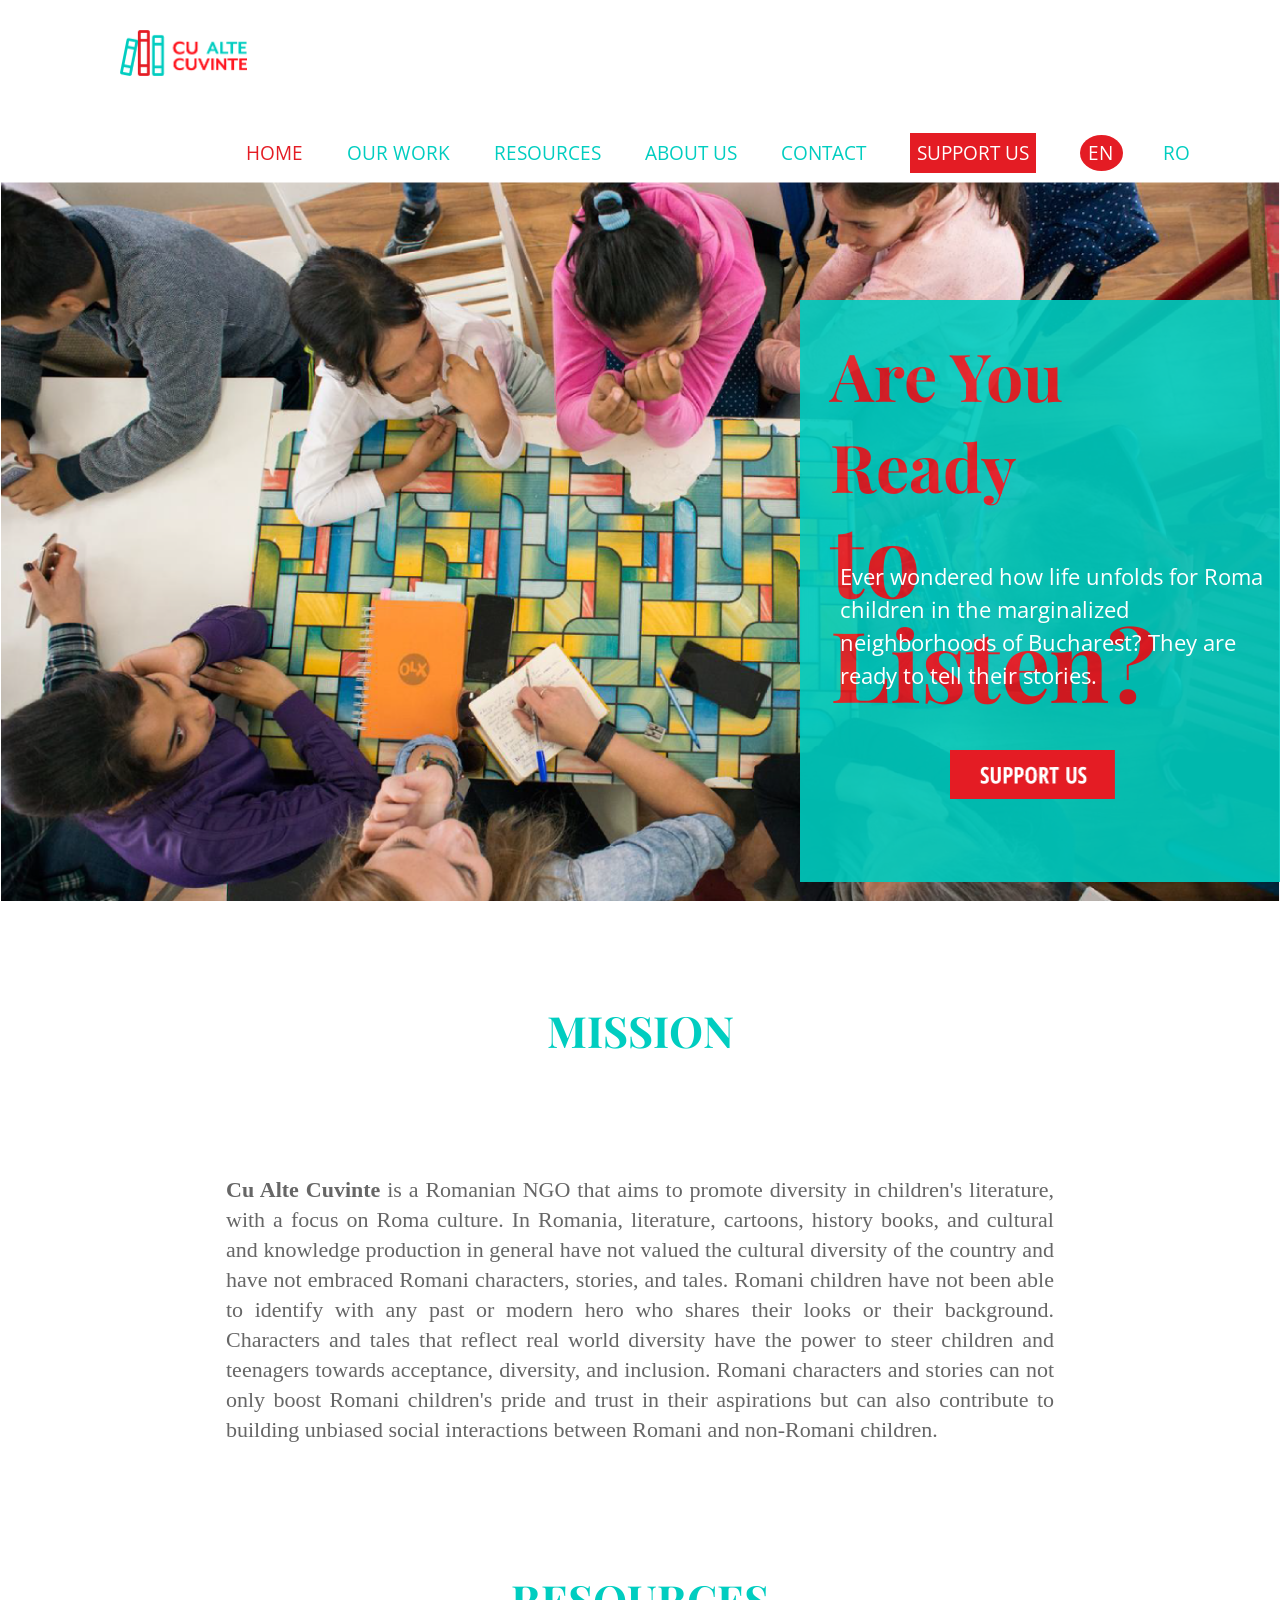
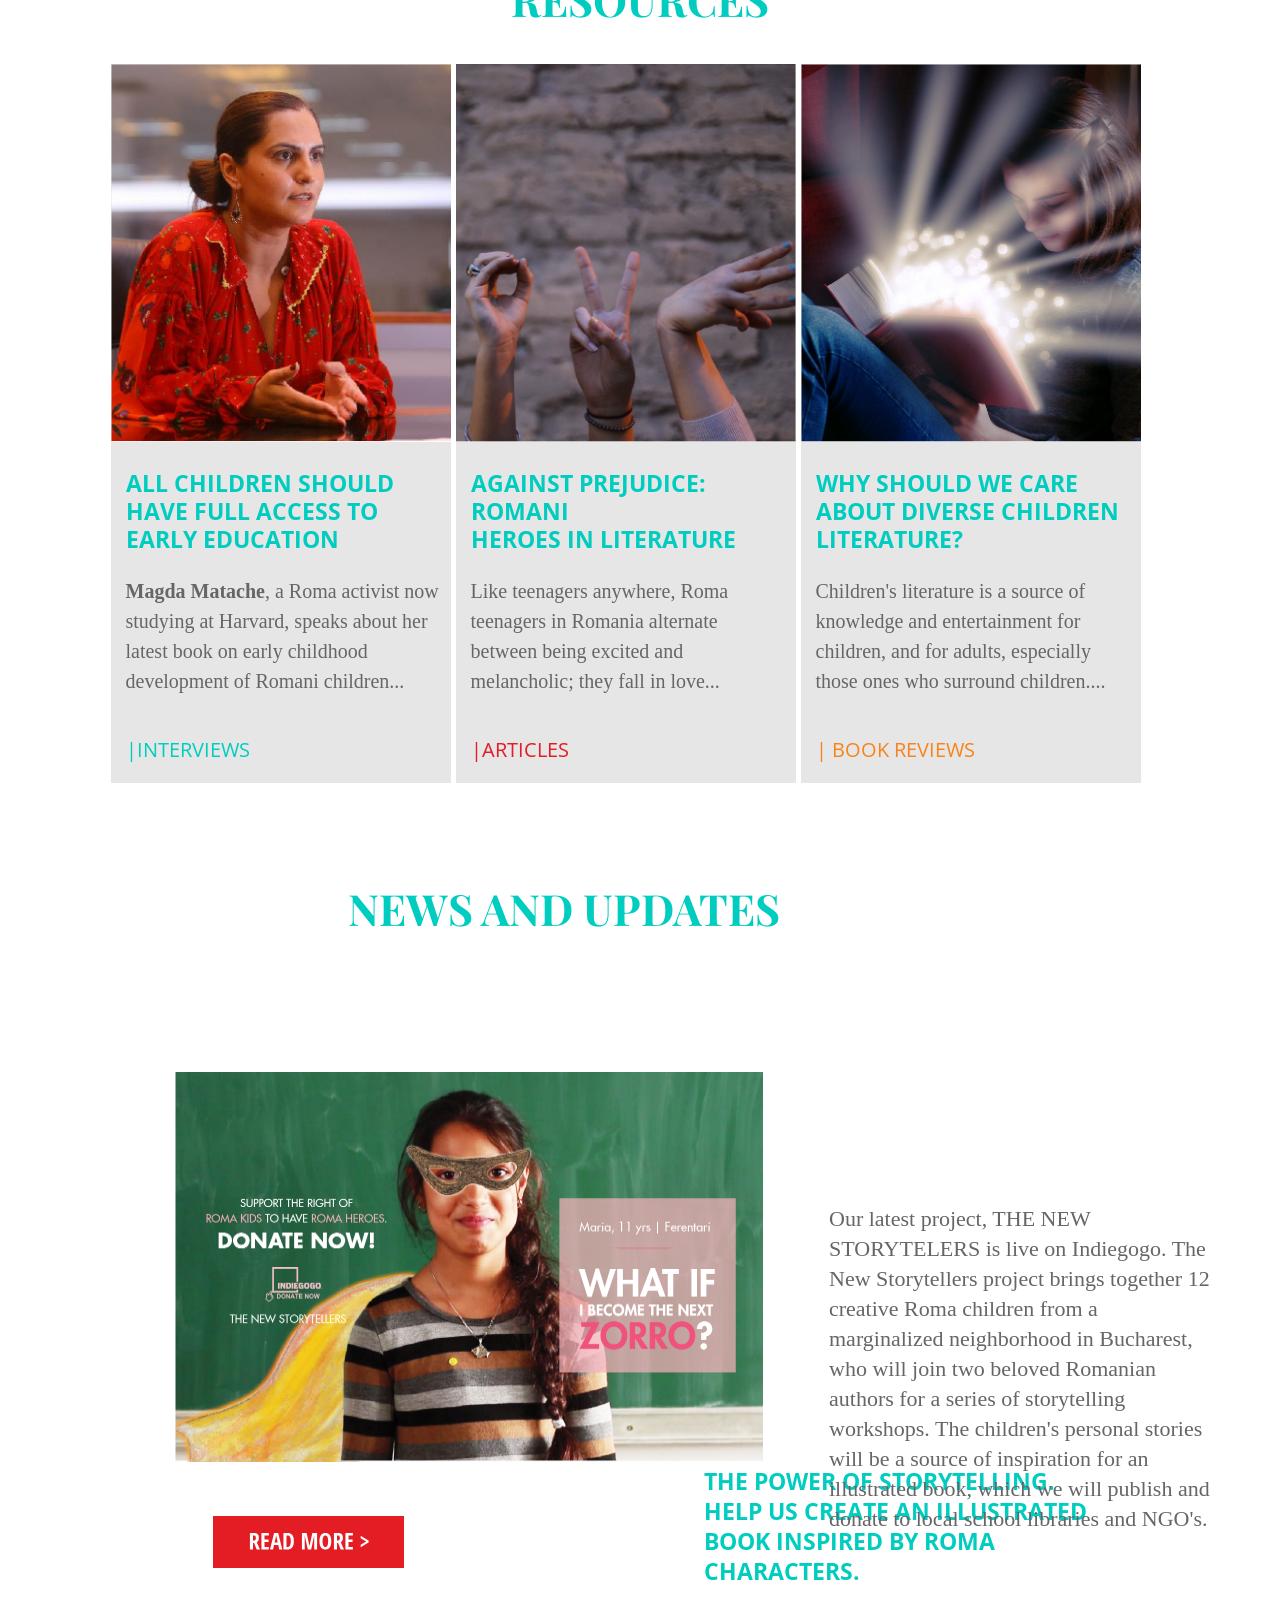
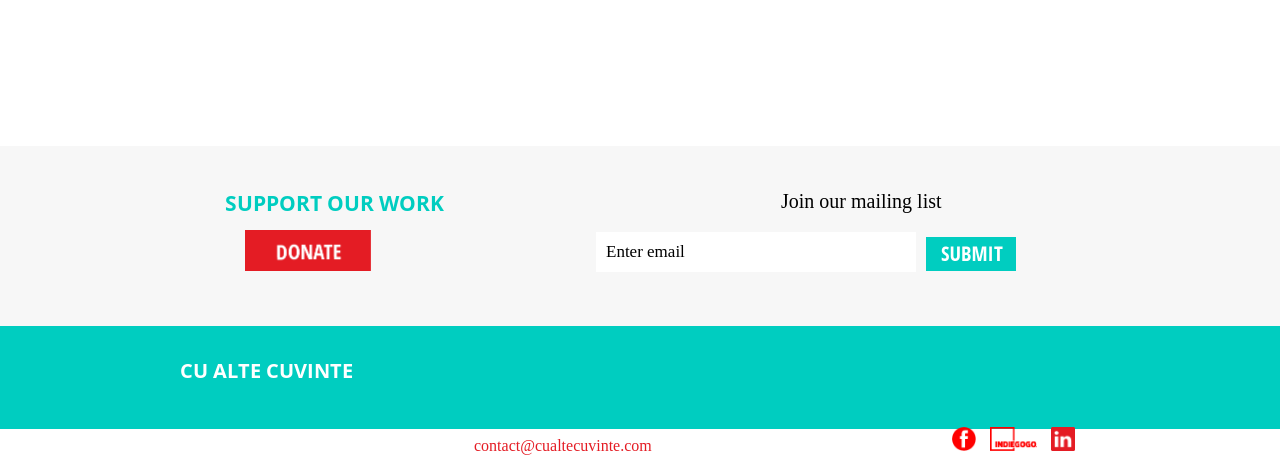
<file: 15 Production/index.html>
<!DOCTYPE html>
<html lang="en">
    <head>
        <title>Cu Alte Cuvinte</title>
        <link href="style.css" rel="stylesheet" type="text/css" >
              <link href="https://fonts.googleapis.com/css?family=Open+Sans+Condensed" rel="stylesheet" rel='stylesheet' type='text/css'>
             <link href="https://fonts.googleapis.com/css?family=Playfair+Display:400,400i,700,700i,900,900i" rel="stylesheet" type='text/css'>

        <body>

            <!--This is the header of the homepage-->

            <div id="header">
                <div id="logo">
                    <a href="index.html">
                        <img src="images/Logo%20CAC@2x.png" width="127" height="46"></a>
                </div>
                <ul>
                    <li><a href="index.html" class='active-page'>HOME</a></li>
                    <li><a href="work.html">OUR WORK</a></li>
                    <li><a href="resources.html">RESOURCES</a></li>
                    <li><a href="our team.html"> ABOUT US</a></li>
                    <li><a href="contact.html"> CONTACT</a></li>
                    <li><a href="support.html"> <span id="supportbutton"> SUPPORT US</span></a></li>
                    <li><a href="en.html"> <span id="en"> EN </span></a></li>
                    <li><a href="ro.html"> <span id="ro"> RO </span></a></li>
                </ul>
            </div>

            <!--This is the body of the website-->

            <div class="content"> </div>
            <div class="message">
                <h1> Are You Ready<br><span id="changefont">to Listen?</span></h1>
                <p>  Ever wondered how life unfolds for Roma children in the marginalized neighborhoods of Bucharest? They are ready to tell their stories. </p> </div>
            <div id="support">
                <a href="support.html">
                    <img src="images/Support%20US@2x.png" width="165" height="49"></a>
            </div>
            <div id="mainimage">
<!--                <img src="images/Main%20image%20HP@2x.png" width="1362" height="770">-->
                <img src="images/Main%20image%20HP@2x.png" width="100%">
            </div>

            <div class="mission">
                <h2> Mission </h2>
                <p> <strong> Cu Alte Cuvinte </strong> is a Romanian NGO that aims to promote diversity in children's literature, with a focus on Roma culture. In Romania, literature, cartoons, history books, and cultural and knowledge production in general have not valued the cultural diversity of the country and have not embraced Romani characters, stories, and tales. Romani children have not been able to identify with any past or modern hero who shares their looks or their background. Characters and tales that reflect real world diversity have the power to steer children and teenagers towards acceptance, diversity, and inclusion. Romani characters and stories can not only boost Romani children&apos;s pride and trust in their aspirations but can also contribute to building unbiased social interactions between Romani and non-Romani children.
                </p>
            </div>

            <div class="resources">
                <h2> Resources </h2>
                <div id="interview">
                    <img src="images/Pic%20Interviu%20HP@2x.png" width="100%">
                    <h3><a href="resources.html"> ALL CHILDREN SHOULD HAVE FULL ACCESS TO EARLY EDUCATION</a></h3>
                    <span class="summary-articles">
                        <p><strong>Magda Matache</strong>, a Roma activist now studying at Harvard, speaks about her latest book on early childhood development of Romani children...
                        </p>
                    </span>
                    <span class="itype"> &verbar;Interviews </span>
                </div>

                <div id="interview">
                    <img src="images/Pic%20Articles%20HP@2x.png" width="100%">
                    <h3><a href="resources.html"> AGAINST PREJUDICE: ROMANI <br> HEROES IN LITERATURE </a></h3>
                    <span class="summary-articles">
                        <p>Like teenagers anywhere, Roma teenagers in Romania alternate between being excited and melancholic; they fall in love...
                        </p>
                    </span>
                    <span class="atype">&verbar;Articles </span>
                </div>

                <div id="interview">
                    <img src="images/Pic%20Book%20Review%20HP@2x.png" width="100%">
                    <h3><a href="resources.html"> WHY SHOULD WE CARE ABOUT DIVERSE CHILDREN LITERATURE? </a></h3>
                    <span class="summary-articles">
                        <p>Children&apos;s literature is a source of knowledge and entertainment for children, and for adults, especially those ones who surround children....
                        </p>
                    </span>
                    <span class="btype"> &verbar; Book Reviews </span>

                </div>    
            </div>

            <div class="news">
                <h2> News and Updates </h2>
                <div id="picnews">
                    <img src="images/News@2x.png" width="709" height="390" >
                    <h3>THE POWER OF STORYTELLING. <br>HELP US CREATE AN ILLUSTRATED BOOK INSPIRED BY ROMA CHARACTERS.</h3>
                    <span class="summary-news">
                        <p>Our latest project, THE NEW STORYTELERS is live on Indiegogo. The New Storytellers project brings together 12 creative Roma children from a marginalized neighborhood in Bucharest, who will join two beloved Romanian authors for a series of storytelling workshops. The children's personal stories will be a source of inspiration for an illustrated book, which we will publish and donate to local school libraries and  NGO&apos;s. </p>
                    </span>
                    <div id="readmore">
                        <a href="work.html">
                            <img src="images/Read%20more@2x.png" width="191" height="52"></a>
                    </div>
                </div>

                <!--This is the first footer of the website-->

                <div id="background">
                    <h4> Support Our Work</h4>

                    <div id="donate">
                        <a href="support.html">
                            <img src="images/Donate%20Button@2x.png" width="126" height="41"> </a>
                        <p> Join our mailing list </p>
                    </div>
                </div>
                <form action="someplace.php">
                    <fieldset>
                        <input name="email" id="email" value="Enter email">
                        <label for="email"><img src="images/Submit@2x.png" width="90" height="34" ></label>
                    </fieldset>
                </form>
            </div>

            <!--This is the second footer of the website-->


            <div id="backgroundsecond">
                <h4>CU ALTE CUVINTE</h4>
                <div id="contact">
                    <ul>
                        <li><span id="title"> Contact Us </span> </li>
                        <li> <a href="mailto:contact@cualtecuvinte.com"> contact@cualtecuvinte.com </a>&verbar;+40725151404</li>
                        <li><span id="title2"> Follow Us </span> </li>
                        <li> <a href="https://www.facebook.com/cualtecuvinte/" target="_blank"><img src="images/Facebook%20Logo@2x.png" width="24" height="24"> </a></li>
                        <li> <a href="https://www.indiegogo.com/projects/the-new-storytellers-diverse-books-in-romania-diversity-education#/" target="_blank"><img src="images/Indiegogo@2x.png" width="47" height="24"></a></li>
                        <li> <a href="https://www.linkedin.com/in/gabriela-nenciu-057a3816" target="_blank"><img src="images/LinkedIn@2x.png" width="24" height="24"></a></li>

                    </ul>

                </div>

                </body>
            </html>
</file>
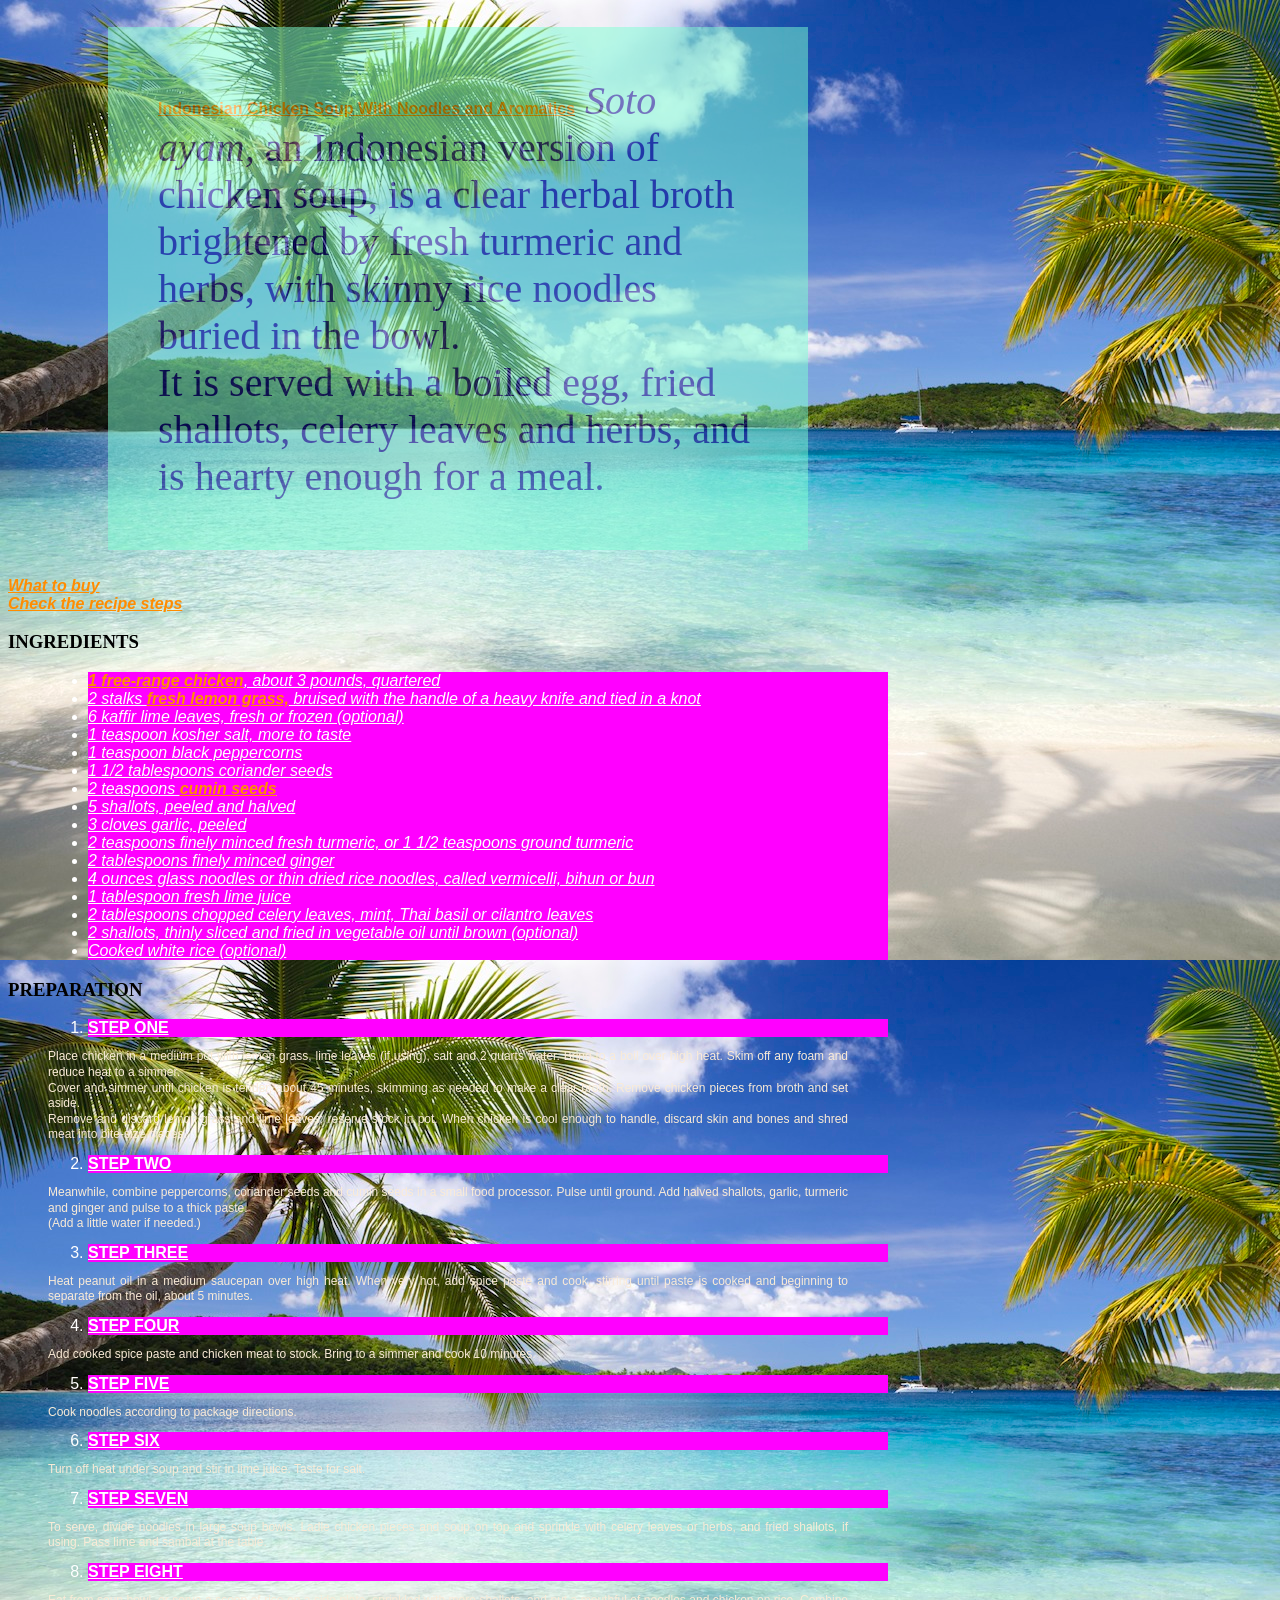
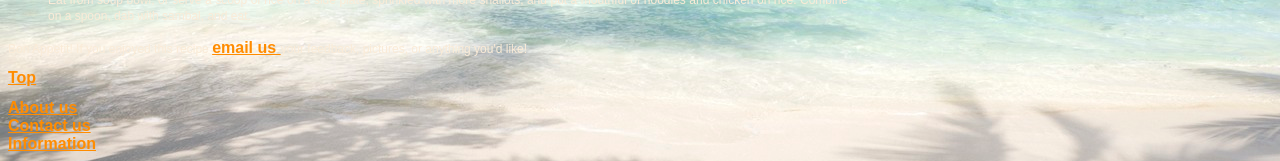
<file: 01 recipe/Indonesian Soup Recipe.html>
<!DOCTYPE html>
<html>
<head>
    <link rel="stylesheet" type="text/css" href="../04%20Css%20rules%20/style.css">
<title>Indonesian Chicken Soup Recipe </title>
</head>
    <body>
        <h1 id="top" class="soupintro"> <b><a href="http://cooking.nytimes.com/recipes/1012384-indonesian-chicken-soup-with-noodles-and-aromatics?module=Recipe+of+The+Day&pgType=homepage&action=click">Indonesian Chicken Soup With Noodles and Aromatics</a></b>
            <i>Soto ayam,</i> an Indonesian version of chicken soup, is a clear herbal broth brightened by fresh turmeric and herbs, with skinny rice noodles buried in the bowl. <br>It is served with a boiled egg, fried shallots, celery leaves and herbs, and is hearty enough for a meal.</h1>
        <a href="#Ingredients"> <i> What to buy</i></a> <br>
        <a href="#Steps"> <i> Check the recipe steps </i></a>
        
        <h3 id="Ingredients"> INGREDIENTS </h3>
        
                <ul>
                    <li><i><a href="https://en.wikipedia.org/wiki/Chicken">1 free-range chicken</a>, about 3 pounds, quartered </i></li>
                    <li><i>2 stalks <a href="http://thaifood.about.com/od/thairecipesstepbystep/ss/lemongrasshowto.htm">fresh lemon grass,</a> bruised with the handle of a heavy knife and tied in a knot </i></li>
                    <li><i>6 kaffir lime leaves, fresh or frozen (optional) </i></li>
                    <li><i>1 teaspoon kosher salt, more to taste </i></li>
                    <li><i>1 teaspoon black peppercorns </i></li>
                    <li><i>1 1/2 tablespoons coriander seeds </i></li>
                    <li><i>2 teaspoons <a href="http://www.whfoods.com/genpage.php?tname=foodspice&dbid=91">cumin seeds</a></i></li>
                    <li><i>5 shallots, peeled and halved </i></li>
                    <li><i>3 cloves garlic, peeled </i></li>
                    <li><i>2 teaspoons finely minced fresh turmeric, or 1 1/2 teaspoons ground turmeric </i></li>
                    <li><i>2 tablespoons finely minced ginger </i></li>
                    <li><i>4 ounces glass noodles or thin dried rice noodles, called vermicelli, bihun or bun </i></li>
                    <li><i>1 tablespoon fresh lime juice </i></li>
                    <li><i>2 tablespoons chopped celery leaves, mint, Thai basil or cilantro leaves </i></li>
                    <li><i>2 shallots, thinly sliced and fried in vegetable oil until brown (optional) </i></li>
                    <li><i>Cooked white rice (optional)</i></li>
                </ul>
    
        <h3 id="Steps"> PREPARATION </h3>
    
                <ol>
                    <li><b>STEP ONE </b></li>
                        <p> Place chicken in a medium pot with lemon grass, lime leaves (if using), salt and 2 quarts water. Bring to a boil over high heat. Skim off any foam and reduce heat to a simmer. <br>Cover and simmer until chicken is tender, about 45 minutes, skimming as needed to make a clear broth. Remove chicken pieces from broth and set aside. <br> Remove and discard lemon grass and lime leaves; reserve stock in pot. When chicken is cool enough to handle, discard skin and bones and shred meat into bite-size pieces.</p>
                    <li><b>STEP TWO </b></li>
                        <p> Meanwhile, combine peppercorns, coriander seeds and cumin seeds in a small food processor. Pulse until ground. Add halved shallots, garlic, turmeric and ginger and pulse to a thick paste. <br>
                            (Add a little water if needed.)</p>
                    <li><b>STEP THREE </b></li>
                        <p> Heat peanut oil in a medium saucepan over high heat. When very hot, add spice paste and cook, stirring until paste is cooked and beginning to separate from the oil, about 5 minutes.</p>
                    <li><b>STEP FOUR </b></li>
                        <p> Add cooked spice paste and chicken meat to stock. Bring to a simmer and cook 10 minutes.</p>
                    <li><b>STEP FIVE </b></li>
                        <p> Cook noodles according to package directions.</p>
                    <li><b>STEP SIX </b></li>
                        <p> Turn off heat under soup and stir in lime juice. Taste for salt.</p>
                    <li><b>STEP SEVEN </b></li>
                        <p> To serve, divide noodles in large soup bowls. Ladle chicken pieces and soup on top and sprinkle with celery leaves or herbs, and fried shallots, if using. Pass lime and sambal at the table.</p>
                    <li><b>STEP EIGHT </b></li>
                        <p> Eat from soup bowl, or serve a scoop of rice on a side plate, sprinkled with more shallots, and put a mouthful of noodles and chicken on rice. Combine on a spoon, dab with sambal, and eat.</p>   
                </ol>
    
            <p> Bon Appetit! If you enjoyed this recipe <a href="mail to:michelle.nenciu@gmail.com"> email us </a> your feedback, pictures, or anything you'd like! </p>
    
        <p><a href="#top">Top</a></p>
        
        <a href="about.html"> About us </a> <br> 
        <a href="contact.html"> Contact us </a>  <br> 
        <a href="information.html"> Information </a>
    
    </body>

</html>
</file>
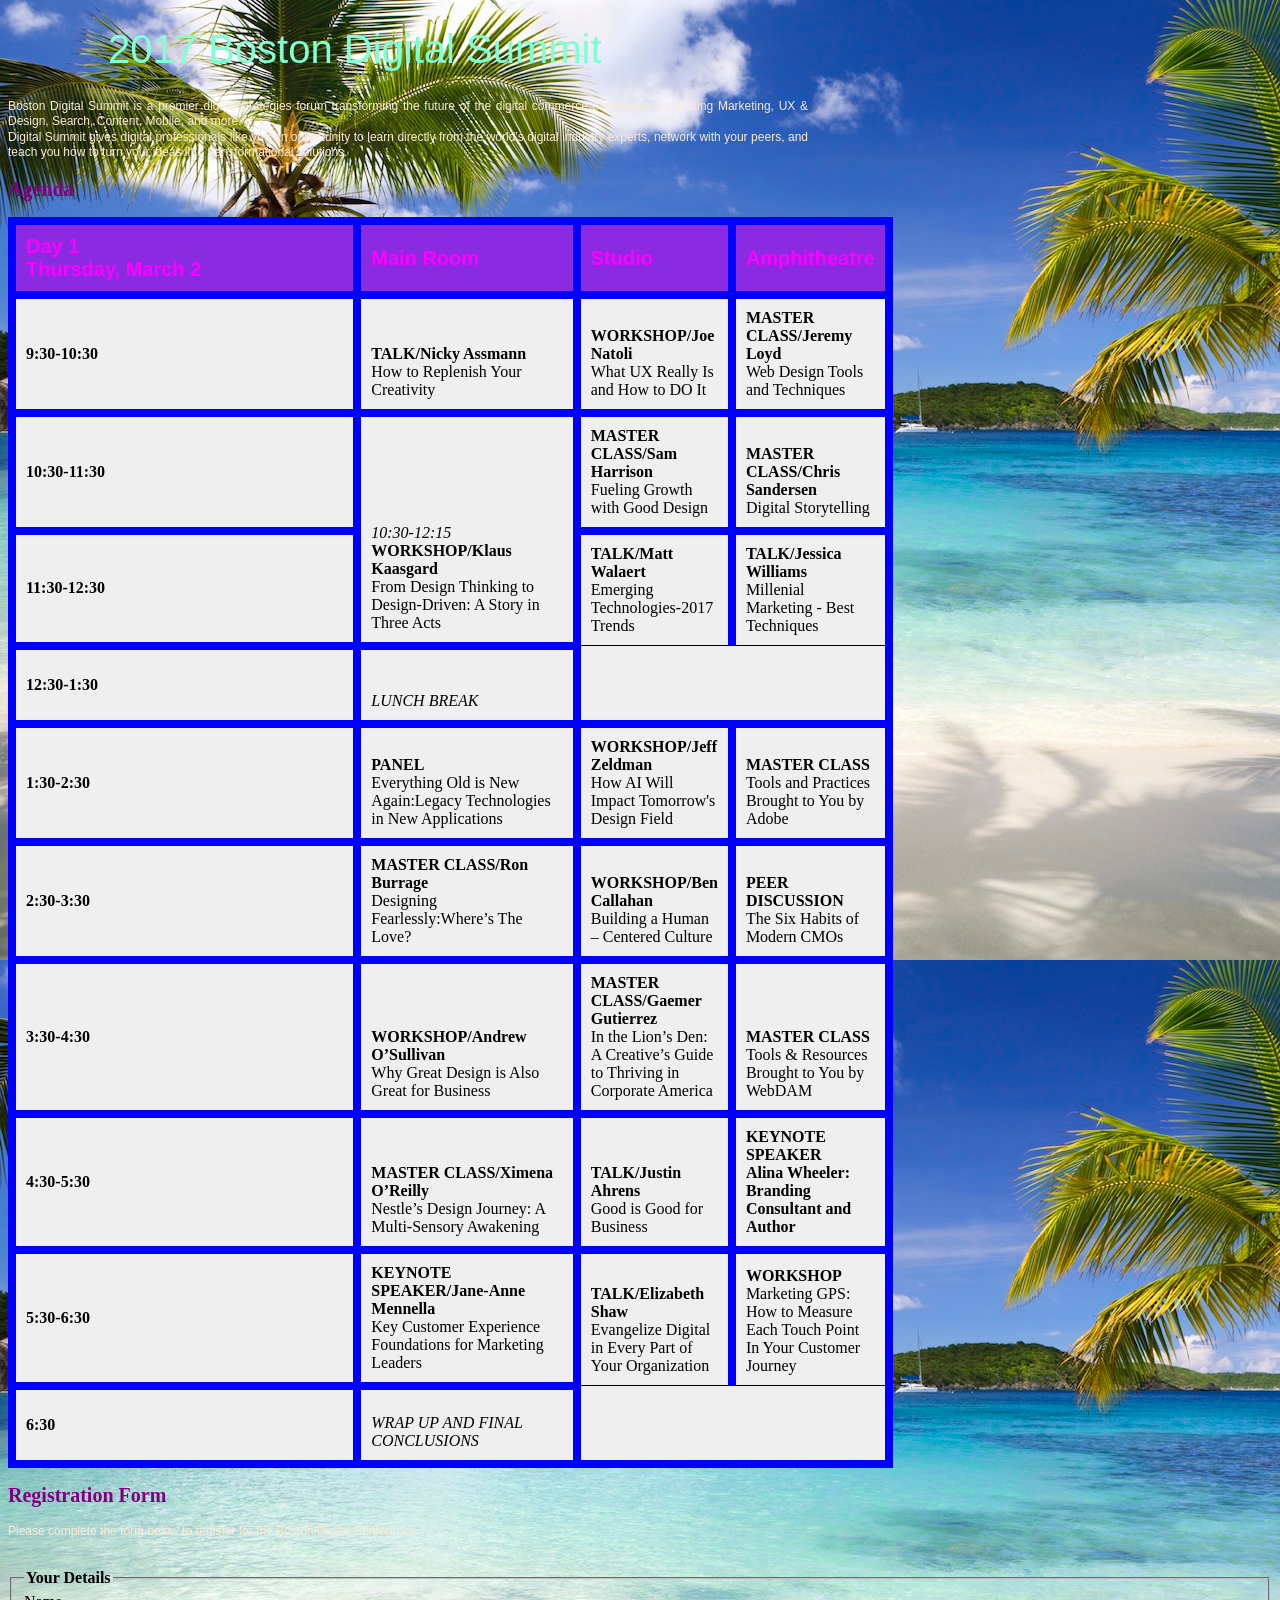
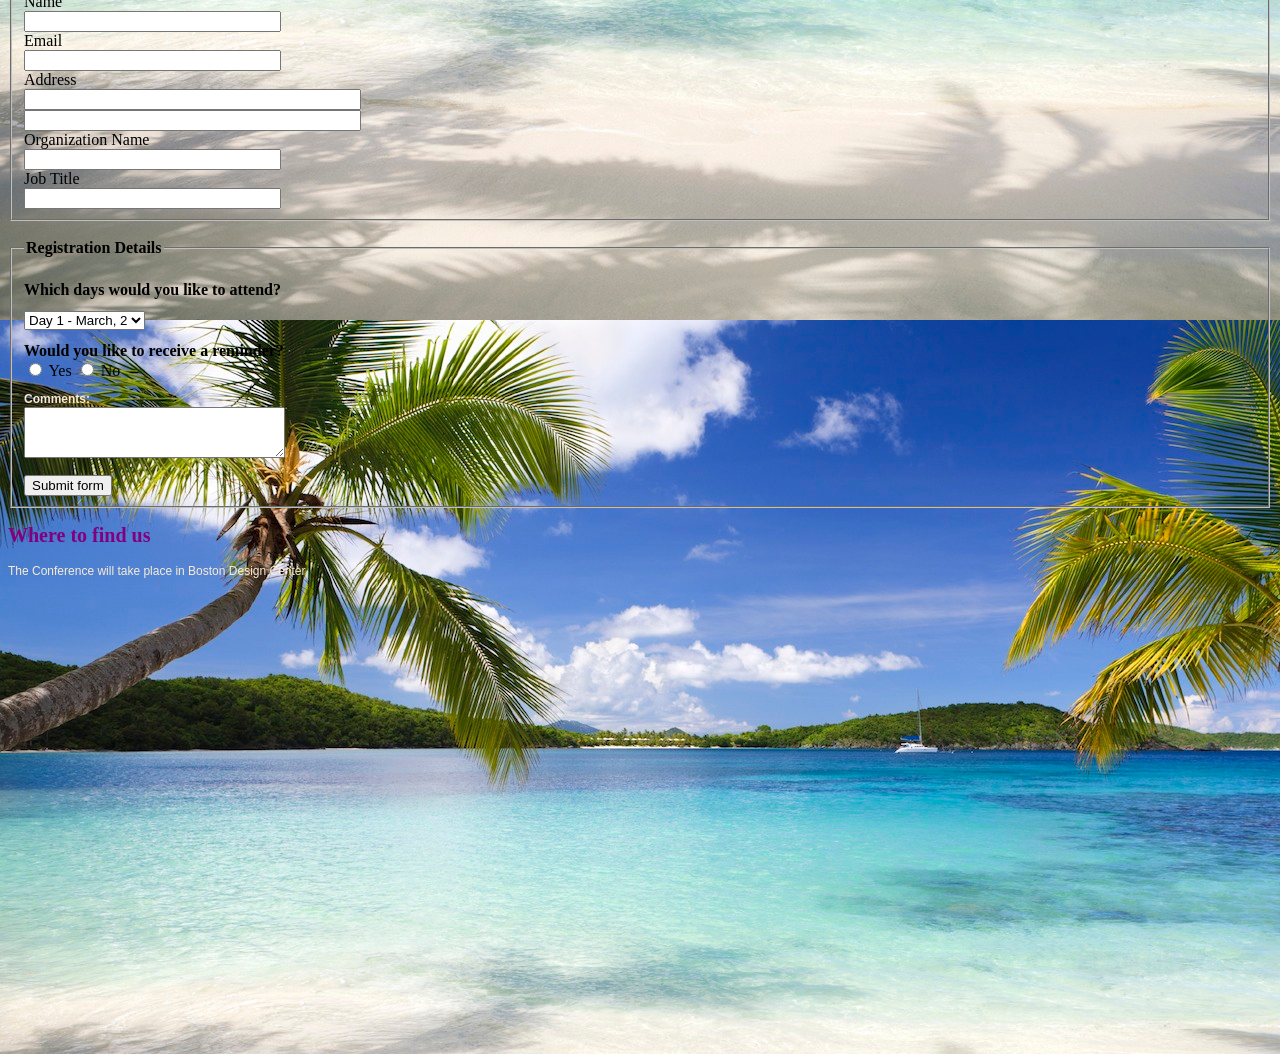
<file: 02 Conference/Conference.html>
<!DOCTYPE html>
<html>
    <head>
        <meta name="description" content="Schedule and registration form for Boston Digital Summit" />
        <meta name="keywords" content="digital marketing, conference, learning" />
        <meta http-equiv="pragma" content="no-cache" />
        <title>Boston Digital Summit</title>
        <link rel="stylesheet" type="text/css" href="../04%20Css%20rules%20/style.css">
    </head>
    <body>
        <h1>2017 Boston Digital Summit</h1>
        <p>Boston Digital Summit is a premier digital strategies forum transforming the future of the digital commerce ecosystem &ndash; including Marketing, UX &amp; Design, Search, Content, Mobile, and more. <br>Digital Summit gives digital professionals like you an opportunity to learn directly from the world&#8217;s digital industry experts, network with your peers, and teach you how to turn your ideas into transformational solutions.</p>
        <h2>Agenda</h2>

        <!-- the schedule -->
        <table border="2" bgcolor="#efefef">
            <thead>
                <tr id="header">
                    <th>Day 1<br>Thursday, March 2</th>
                    <th>Main Room</th>
                    <th>Studio</th>
                    <th>Amphitheatre</th>
                </tr>
            </thead>
            <tbody>
                <tr>
                    <th>9:30-10:30</th>
                    <td><b>TALK/Nicky Assmann</b><br>How to Replenish Your Creativity</td>
                    <td><b>WORKSHOP/Joe Natoli</b><br>What UX Really Is and How to DO It</td>
                    <td><b>MASTER CLASS/Jeremy Loyd</b><br>Web Design Tools and Techniques</td>
                </tr>
                <tr>
                    <th>10:30-11:30</th>
                    <td rowspan="2"><i>10:30-12:15</i><br><b>WORKSHOP/Klaus Kaasgard</b><br>From Design Thinking to Design-Driven: A Story in Three Acts</td>
                    <td><b>MASTER CLASS/Sam Harrison</b><br>Fueling Growth with Good Design</td>
                    <td><b>MASTER CLASS/Chris Sandersen</b><br>Digital Storytelling</td>
                </tr>
                <tr>
                    <th>11:30-12:30</th>
                    <td><b>TALK/Matt Walaert</b><br>Emerging Technologies-2017 Trends</td>
                    <td><b>TALK/Jessica Williams</b><br>Millenial Marketing - Best Techniques</td>
                </tr>
                <tr>
                    <th>12:30-1:30</th>
                    <td col span="3"><i>LUNCH BREAK</i></td>
                </tr>
                <tr>
                    <th>1:30-2:30</th>
                    <td><b>PANEL</b><br>Everything Old is New Again:Legacy Technologies in New Applications</td>
                    <td><b>WORKSHOP/Jeff Zeldman</b><br>How AI Will Impact Tomorrow's Design Field</td>
                    <td><b>MASTER CLASS</b><br>Tools and Practices Brought to You by Adobe</td>
                </tr>
                <tr>
                    <th>2:30-3:30</th>
                    <td><b>MASTER CLASS/Ron Burrage</b><br>Designing Fearlessly:Where&#8217;s The Love?</td>
                    <td ><b>WORKSHOP/Ben Callahan</b><br>Building a Human &ndash; Centered Culture</td>
                    <td ><b>PEER DISCUSSION</b><br>The Six Habits of Modern CMOs </td>
                </tr>
                <tr>
                    <th>3:30-4:30</th>
                    <td><b>WORKSHOP/Andrew O&#8217;Sullivan</b><br>Why Great Design is Also Great for Business</td>
                    <td><b>MASTER CLASS/Gaemer Gutierrez</b><br>In the Lion&#8217;s Den: A Creative&#8217;s Guide to Thriving in Corporate America</td>
                    <td><b>MASTER CLASS</b><br>Tools &amp; Resources Brought to You by WebDAM</td>
                </tr>
                <tr>
                    <th>4:30-5:30</th>
                    <td><b>MASTER CLASS/Ximena O&#8217;Reilly</b><br>Nestle&#8217;s Design Journey: A Multi-Sensory Awakening</td>
                    <td><b>TALK/Justin Ahrens</b><br>Good is Good for Business</td>
                    <td><b>KEYNOTE SPEAKER<br>Alina Wheeler: Branding Consultant and Author</b><br></td>
                </tr>
                <tr>
                    <th>5:30-6:30</th>
                    <td><b>KEYNOTE SPEAKER/Jane-Anne Mennella</b><br>Key Customer Experience Foundations for Marketing Leaders<br></td>
                    <td><b>TALK/Elizabeth Shaw</b><br>Evangelize Digital in Every Part of Your Organization</td>
                    <td><b>WORKSHOP</b><br>Marketing GPS: How to Measure Each Touch Point In Your Customer Journey</td>
                </tr>
                <tr>
                    <th>6:30</th>
                    <td col span="3"><i>WRAP UP AND FINAL CONCLUSIONS</i></td>
                </tr>
            </tbody>
        </table>

        <!-- the registration form -->

        <h2>Registration Form</h2>
        <form action="http://www.bostondigitalsummit.com/subscribe.php" method="get">
            <p>Please complete the form below to register for the Boston Digital Conference</p>
            <br>

            <!-- Contact Information --> 
            <fieldset>
                <legend>
                    <b> Your Details</b>
                </legend>
                <label>
                    Name<br>
                    <input type="text" name="name" size="30" maxlength="100">
                </label>
                <br>
                <label>
                    Email<br>
                    <input type="email" name="email" size="30" maxlength="100">
                </label>
                <br>
                <label>
                    Address<br>
                    <input type="text" name="text" size="40" maxlength="100">
                    <br>
                    <input type="text" name="text" size="40" maxlength="100">
                </label>
                <br>
                <label>
                    Organization Name<br>
                    <input type="text" name="text" size="30" maxlength="100">
                </label>
                <br>
                <label>
                    Job Title<br>
                    <input type="text" name="text" size="30" maxlength="100">
                </label>
                <br>

                <!-- Registration Details --> 
            </fieldset>
            <br>
            <fieldset>
                <legend>
                    <b>Registration Details</b>
                </legend>
                <br>
                <label for="days"> </label>
                <b>Which days would you like to attend?</b>
                <br>
                <p>
                    <select name="referrer" id="days">
                        <option value="Day 1">Day 1 - March, 2</option>
                        <option value="Day 2">Day 2 - March, 3</option>
                        <option value="Day 3">Day 3 - March, 4</option>
                        <option value="All Days">All Days</option>
                    </select>
                </p>      
                <label for="reminder"> 
                    <b>Would you like to receive a reminder?</b>
                    <br>
                </label>
                <input type="radio" name="rating" value="yes" />
                Yes
                <input type="radio" name="rating" value="no" />
                No
                <p>
                    <label for="comments">
                        <b> Comments:</b>
                    </label>
                    <br>
                    <textarea rows="3" cols="30" id="comments">
                    </textarea>
                </p>
                <input type="submit" value="Submit form" />
            </fieldset>        
        </form>


        <!-- Google Map -->   

        <h2>Where to find us</h2>
        <p> The Conference will take place in Boston Design Center</p>
        <iframe src="https://www.google.com/maps/embed?pb=!1m18!1m12!1m3!1d2948.9208386119503!2d-71.03551608461201!3d42.34421107918785!2m3!1f0!2f0!3f0!3m2!1i1024!2i768!4f13.1!3m3!1m2!1s0x89e37a9c7a5bc021%3A0x5914c5143b3dccf7!2sBoston+Design+Center!5e0!3m2!1sen!2sus!4v1486571446060" width="600" height="450" frameborder="0" style="border:0" allowfullscreen></iframe>

    </body>
</html>
</file>
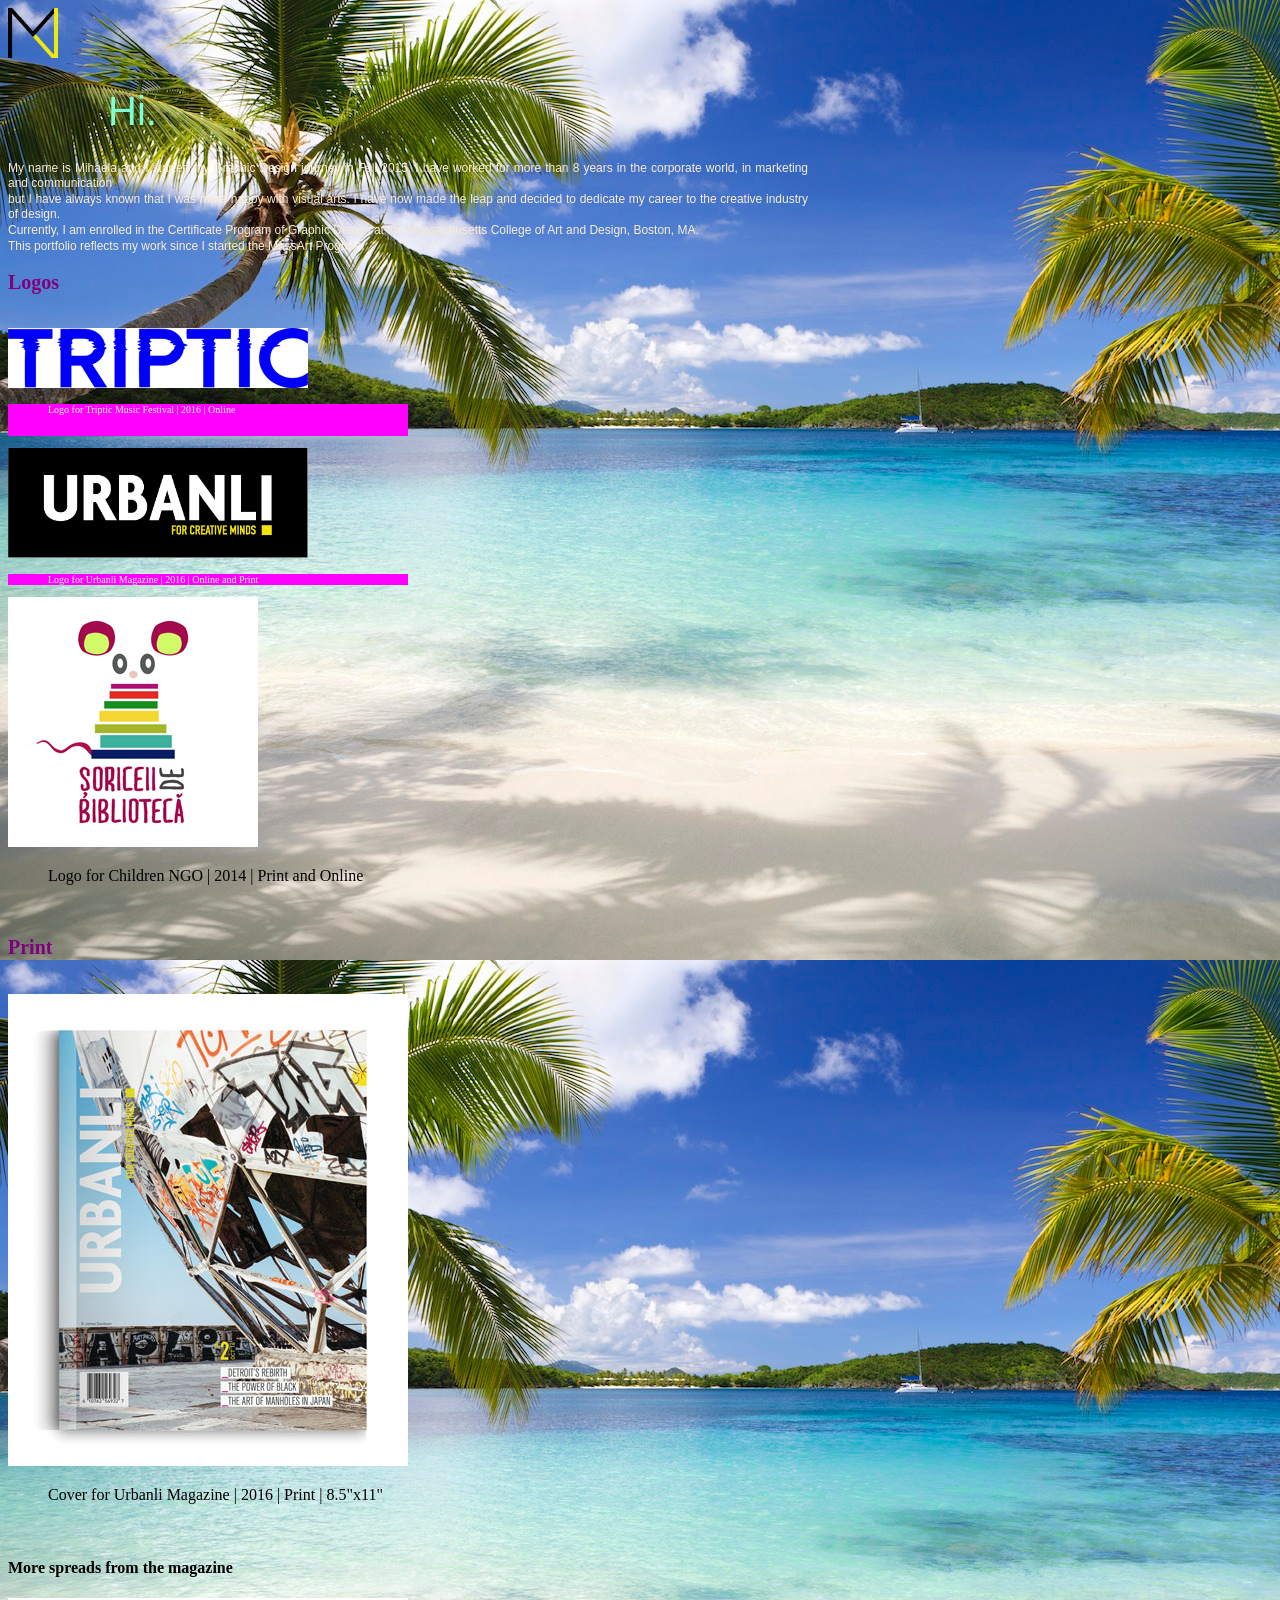
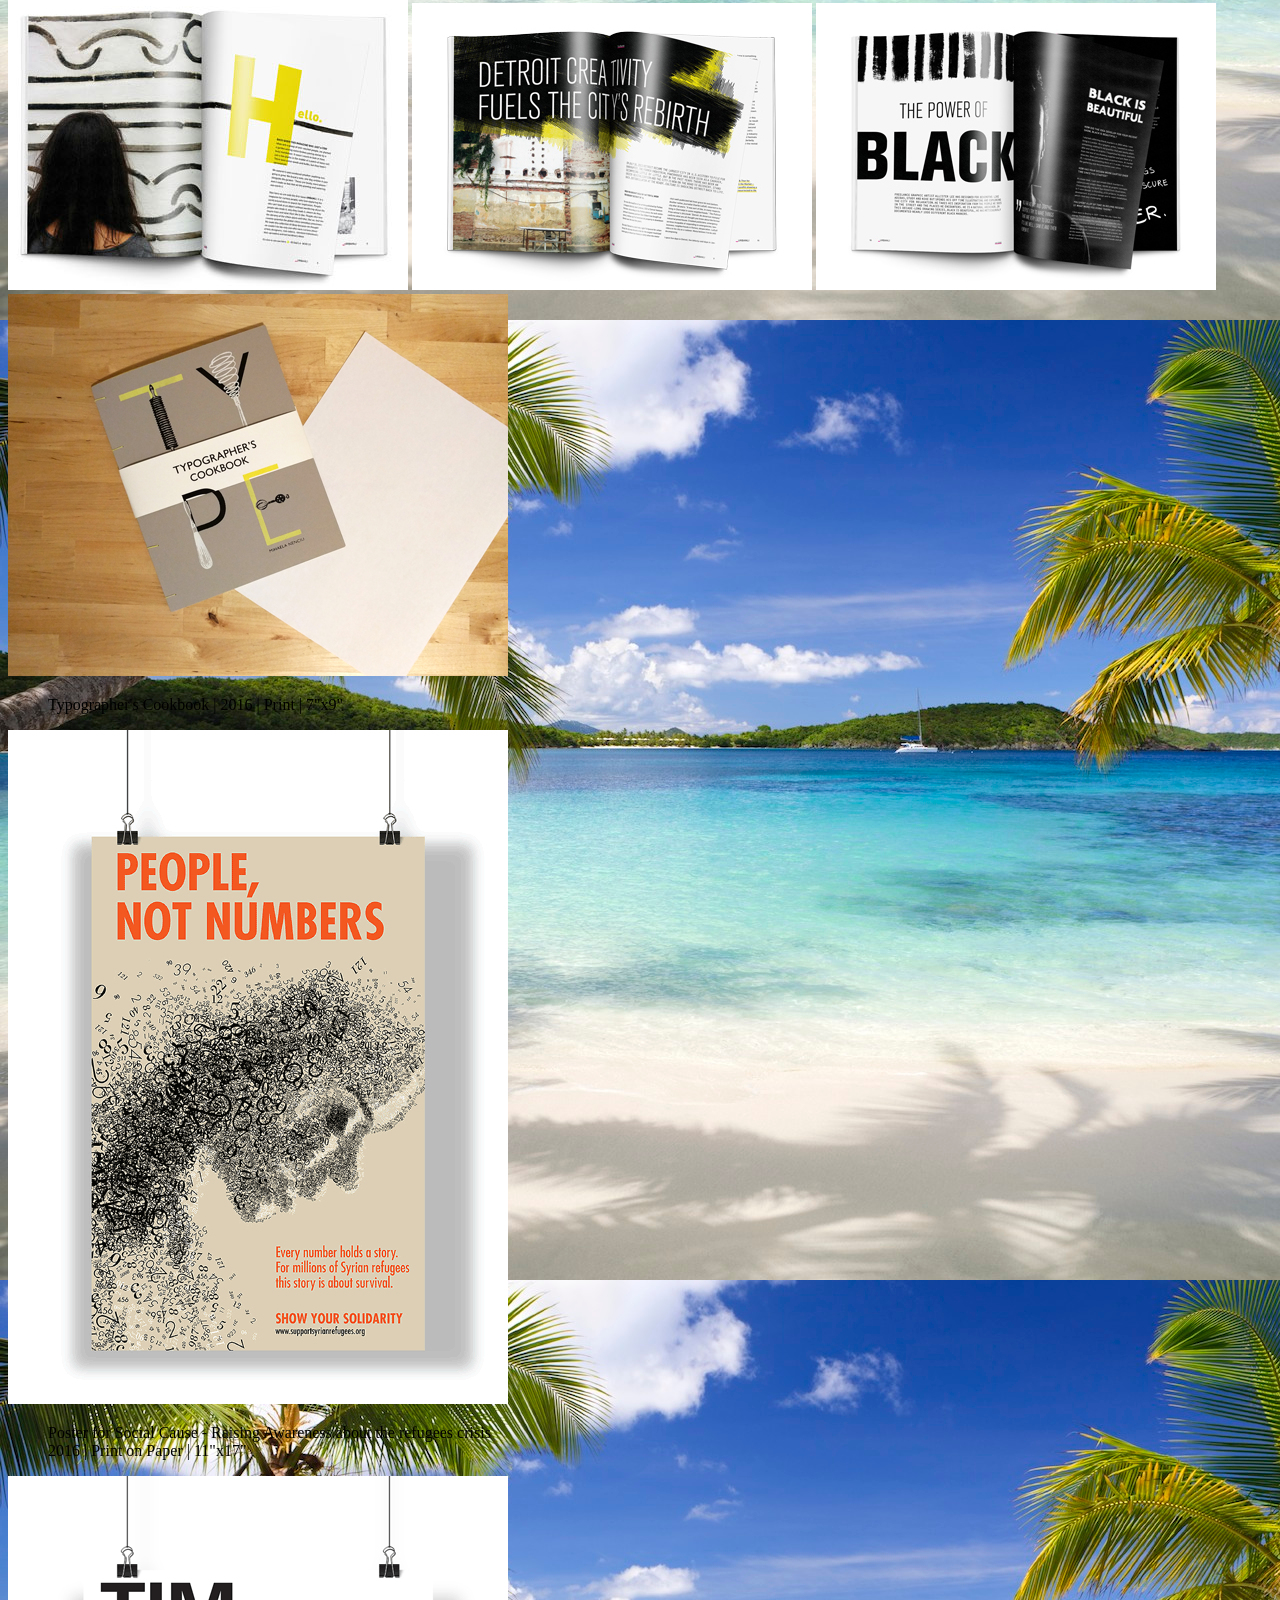
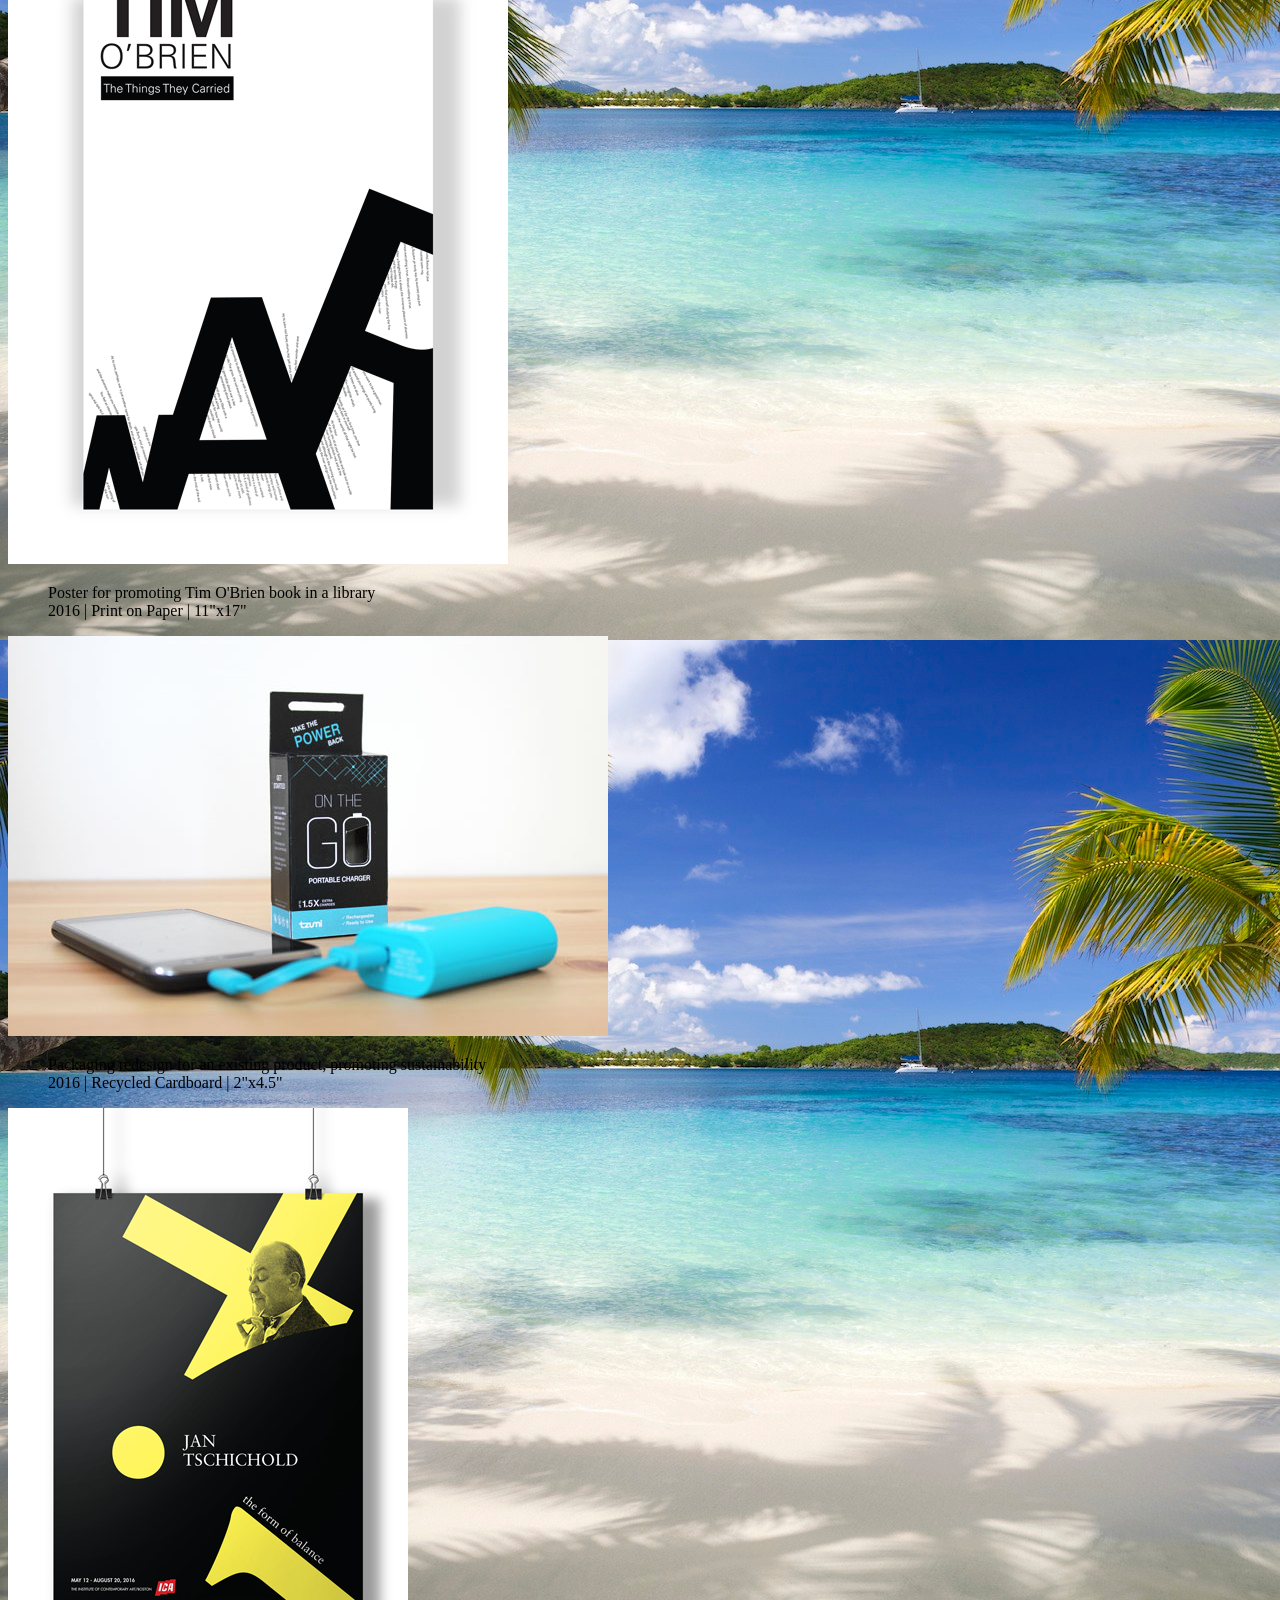
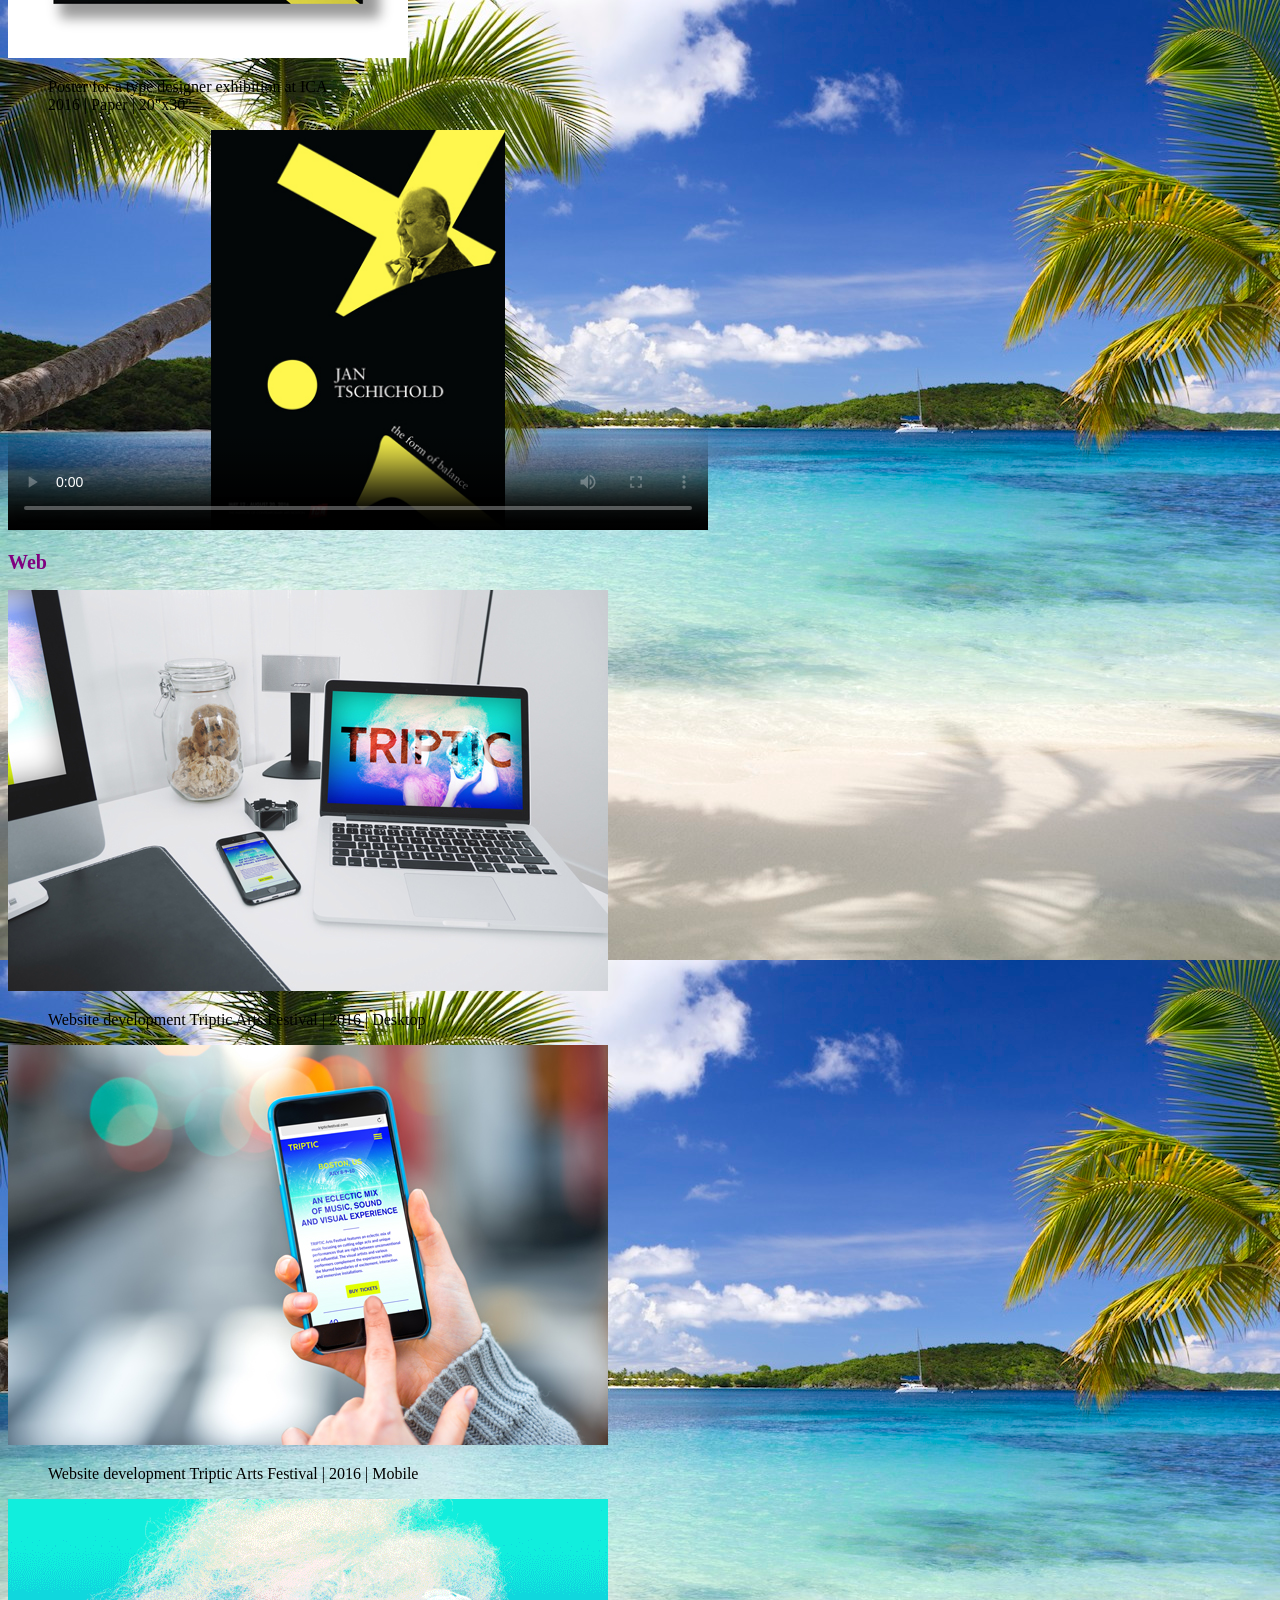
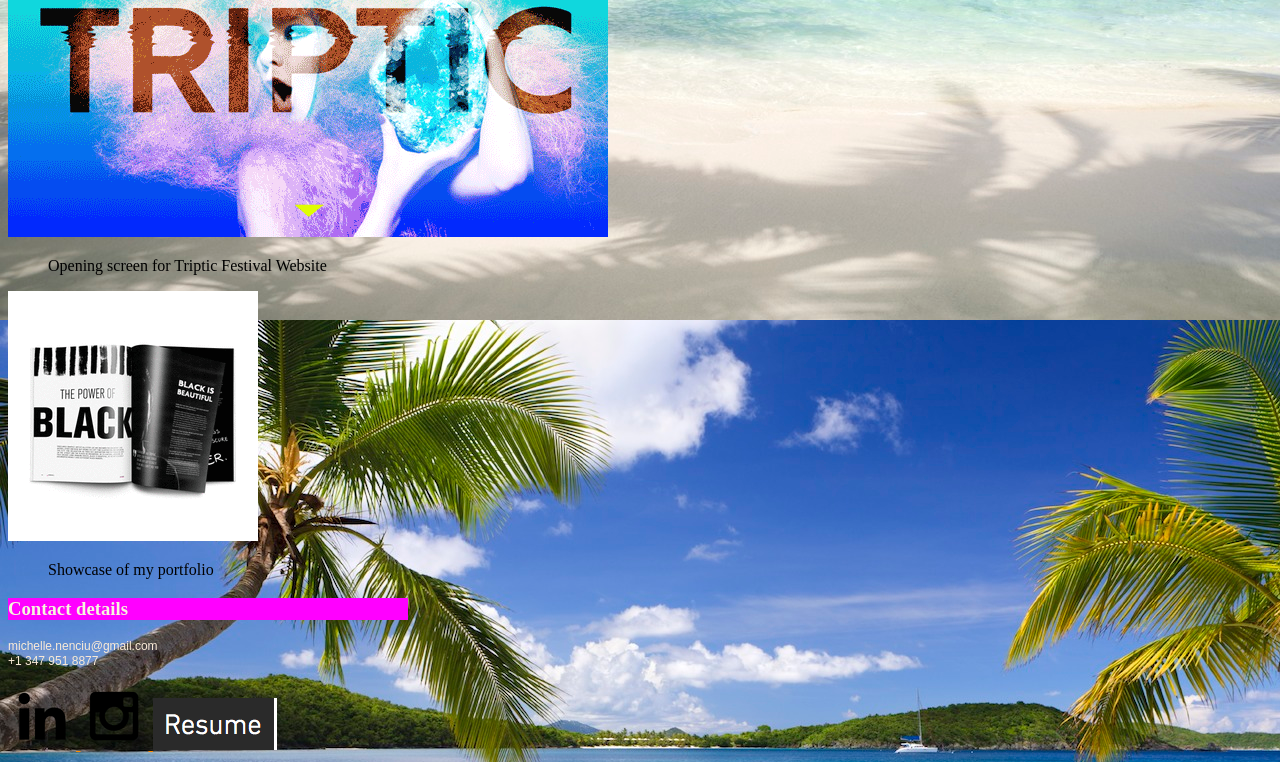
<file: 03 Image Gallery/Portfolio.html>
<!DOCTYPE html>
<html>
<head>
    <meta name="description" content="Graphic Design Portfolio Mihaela Nenciu" />
    <title>Graphic Design Portfolio</title>
    <link rel="stylesheet" type="text/css" href="../04%20Css%20rules%20/style.css">
</head>
    <body>
        <img src="Logo-Mihaela.png" alt="logo Mihaela" width="50" height="50" />
            <h1>Hi.</h1>
            <p>My name is Mihaela and I started my Graphic Design journey in Fall 2015. I have worked for more than 8 years in the corporate world, in marketing and communication <br> but I have always known that I was more happy with visual arts. I have now made the leap and decided to dedicate my career to the creative industry of design. <br> Currently, I am enrolled in the Certificate Program of Graphic Design at the Massachusetts College of Art and Design, Boston, MA. <br>This portfolio reflects my work since I started the MassArt Program.</p>
        
        <!-- my portfolio work -->
        
        <h2> Logos </h2>
            <br>
            <img src="Logo-Triptic.gif" alt ="logo Triptic Music Festival" />
                <div class="captions">
                <p>
                    <figure>
                        <fig caption> Logo for Triptic Music Festival | 2016 | Online </fig>
                    </figure>
                    <br>
                </p>
                </div>
            <img src="Logo%20Urbanli.png" alt ="logo Urbanli magazine" width="300" height="110"/>
        <div class="captions">
                <p>
                    <figure>
                        <fig caption> Logo for Urbanli Magazine | 2016 | Online and Print </fig>
                    </figure>
                </p>
        </div>
            <img src="Logo-Soriceii-de-Biblioteca.png" alt ="Logo Soriceii de Biblioteca"/>
                <p>
                    <figure>
                        <fig caption> Logo for Children NGO | 2014 | Print and Online </fig>
                    </figure>
                </p>
            <br>
        <h2> Print </h2>
            <br>
            <img src="Urbanli-cover.jpg" alt ="cover for Urbanli Magazine" />
                <p>
                    <figure>
                        <fig caption> Cover for Urbanli Magazine | 2016 | Print | 8.5"x11"</fig>
                    </figure>
                    <br>
                </p>
        <h4> More spreads from the magazine</h4>
            
                    <img src="Spread-Urbanli-3.jpg" alt ="Editorial" />
                    <img src="Main-Feature-Spread.jpg" alt ="Magazine Feature" />
                    <img src="Artist-Spotlight.jpg" alt ="Spotlight" /> <br>
            <img src="cookbook-cover.png" alt ="cover for a cookbook "/>
                <p>
                    <figure>
                        <fig caption> Typographer's Cookbook | 2016 | Print | 7"x9" </fig>
                    </figure>
                </p>
            <img src="Syria-Poster.gif" alt ="Print Poster Syria Crisis"/>
                <p>
                    <figure>
                        <fig caption> Poster for Social Cause - Raising Awareness about the refugees crisis <br>
                            2016 | Print on Paper | 11"x17" </fig>
                    </figure>
                </p>
            <img src="Tim-Obrien-War-No-Man.gif" alt ="Print Poster Library Book Promotion"/>
                <p>
                    <figure>
                        <fig caption> Poster for promoting Tim O'Brien book in a library <br>
                            2016 | Print on Paper | 11"x17" </fig>
                    </figure>
                </p>
            <img src="Packaging-design.jpg" alt ="Packaging redesign" width="600" height="400"/>
                <p>
                    <figure>
                        <fig caption> Packaging redesign for an existing product, promoting sustainability<br>
                            2016 | Recycled Cardboard | 2"x4.5" </fig>
                    </figure>
                </p>
            <img src="Jan-Tschichold-Exhibition.jpg" alt ="Typographer exhibition"/>
                <p>
                    <figure>
                        <fig caption> Poster for a type designer exhibition at ICA <br>
                            2016 | Paper | 20"x30" </fig>
                    </figure>
                </p>
                    <video src="Final_Tschichold.mp4" poster="Poster_video.jpg" width="700" height="400" preload controls loop>
                        <p>Animation for the type designer exhibition</p>
                    </video>
              <br>
        <h2> Web </h2>
                <img src="Triptic-Website.jpg" alt ="Triptic festival website"/>
                <p>
                    <figure>
                        <fig caption> Website development Triptic Arts Festival | 2016 | Desktop </fig>
                    </figure>
                </p>
                <img src="Triptic-mobile.jpg" alt ="Triptic festival mobile"/>
                <p>
                    <figure>
                        <fig caption> Website development Triptic Arts Festival | 2016 | Mobile </fig>
                    </figure>
                </p>
                <img src="Opening-Triptic.gif" alt ="Opening screen Triptic Arts Festival"/>
                <p>
                    <figure>
                        <fig caption> Opening screen for Triptic Festival Website</fig>
                    </figure>
                </p>
                <img src="All%20portfolio.gif" alt ="Portfolio showcase"/>
                <p>
                    <figure>
                        <fig caption> Showcase of my portfolio</fig>
                    </figure>
                </p>  
        <h3 id="contact">Contact details</h3>
                <p>michelle.nenciu@gmail.com <br>
                    +1 347 951 8877</p>
        
                 <a href="https://ro.linkedin.com/in/mihaelanenciu" target="_blank">
                 <img src="Linkedinlogo.png" alt="LinkedIn Page">
                 </a> 
                 <a href="https://www.instagram.com/michellenenciu/" target="_blank">
                 <img src="Instagram.png" alt="Instagram Page">
                </a> 
                <a href="http://media.wix.com/ugd/8d979d_c683d42d0d774ea5aa34c3d5244a31f8.pdf" target="_blank">
                 <img src="Resume.gif" alt="Download Resume">
                </a> 
    
    </body>
        </html>
</file>
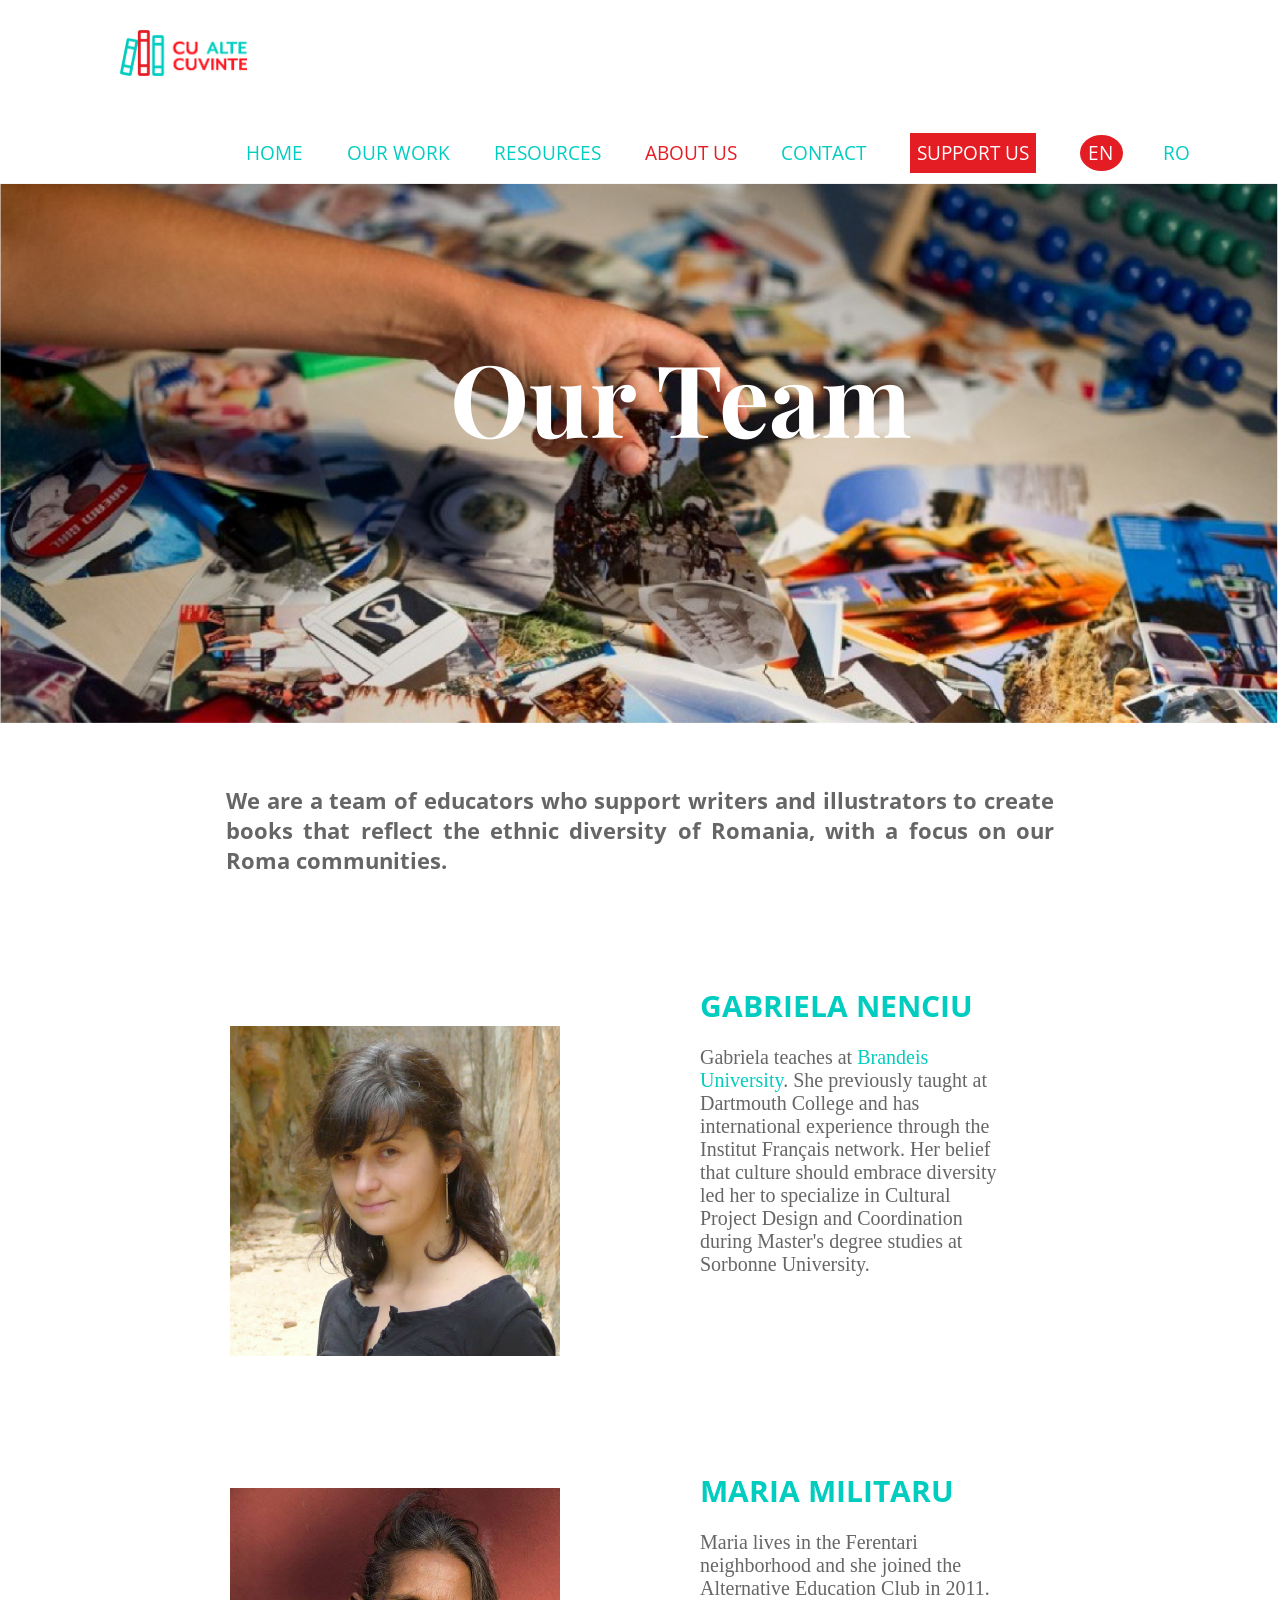
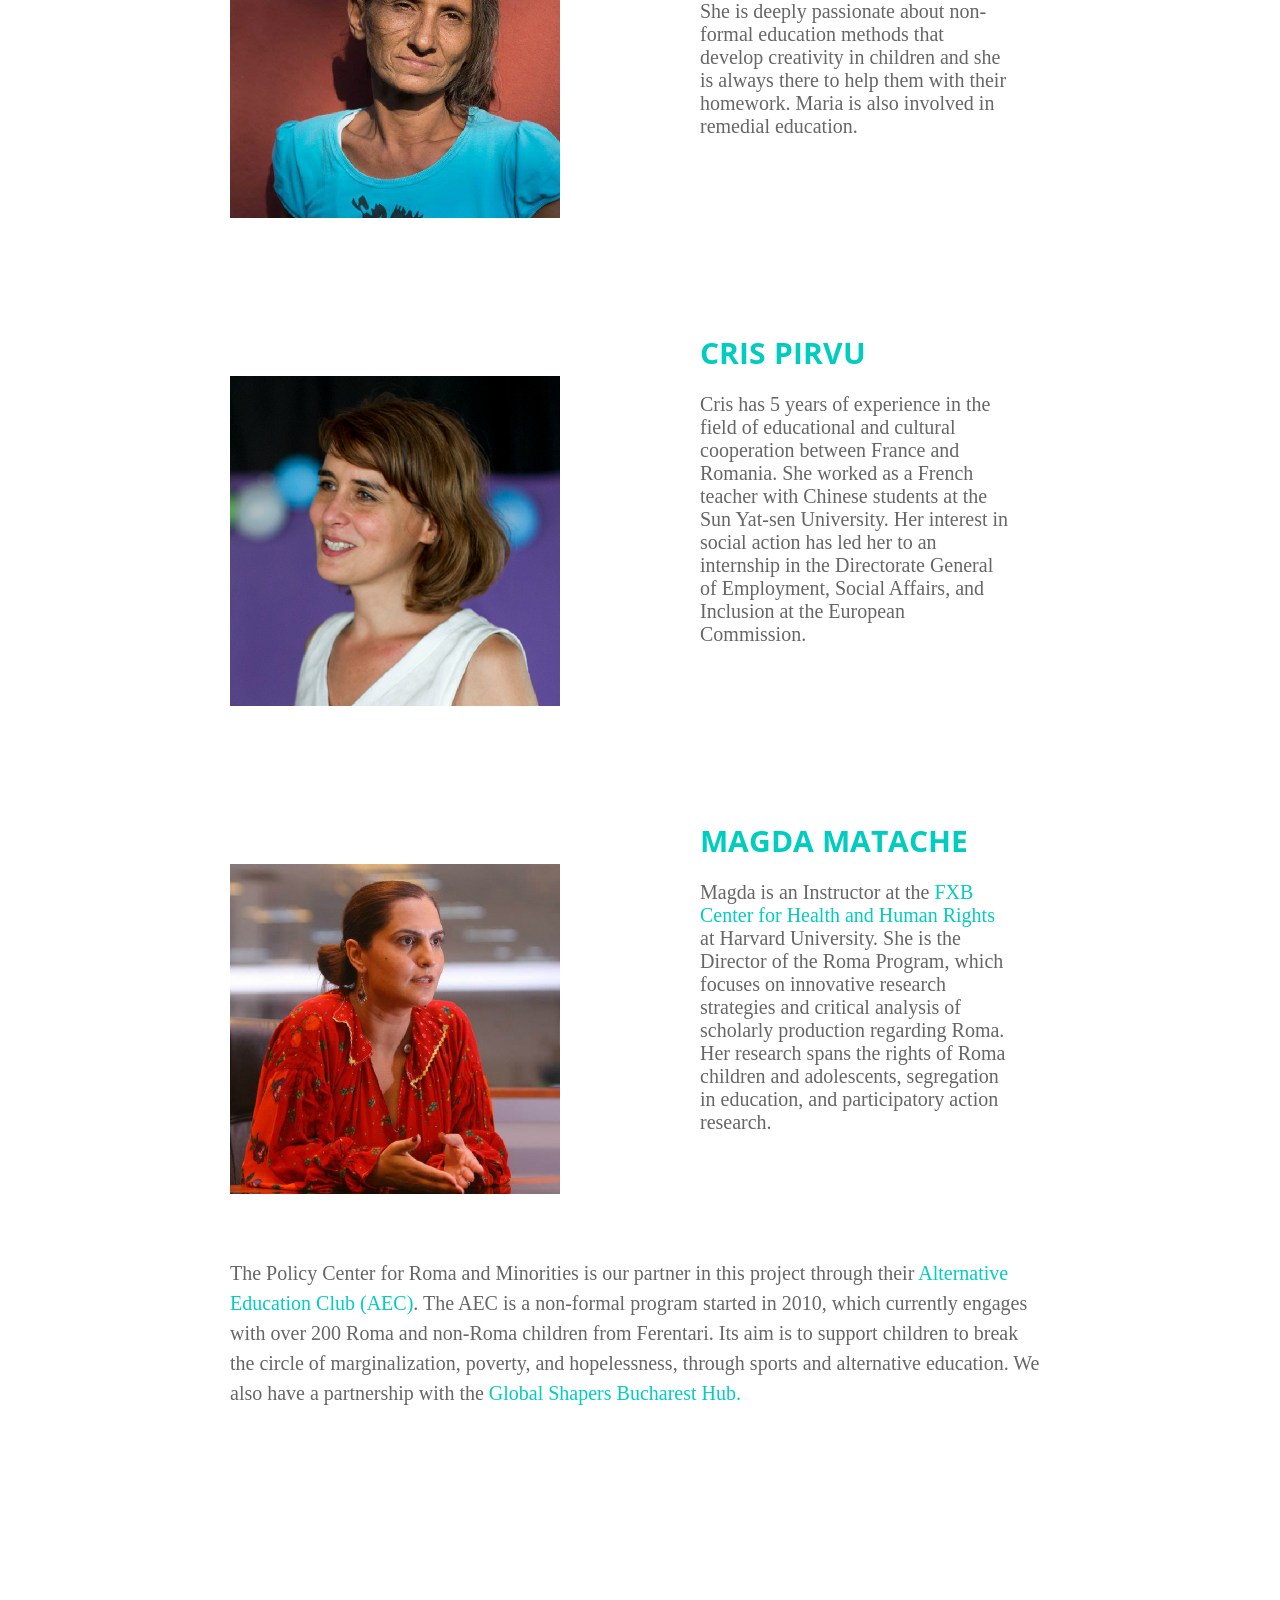
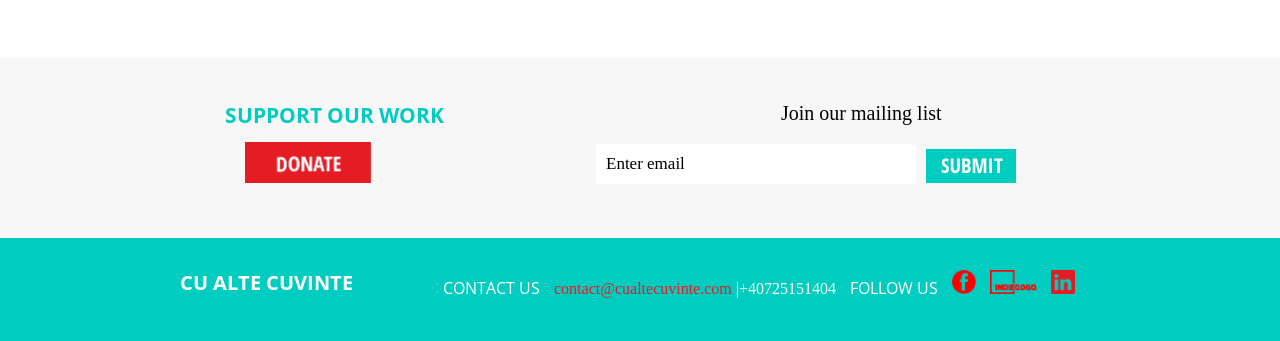
<file: 15 Production/our team.html>
<!DOCTYPE html>
<html lang="en">
    <head>
        <title>Our Team </title>
        <link href="style.css" rel="stylesheet" type="text/css">
        <link href="https://fonts.googleapis.com/css?family=Open+Sans+Condensed" rel="stylesheet" rel='stylesheet' type='text/css'>
             <link href="https://fonts.googleapis.com/css?family=Playfair+Display:400,400i,700,700i,900,900i" rel="stylesheet" type='text/css'>
    </head>
    <body>

        <!--This is the header of the homepage-->

        <div id="header">
            <div id="logo">
                 <a href="index.html">
                     <img src="images/Logo%20CAC@2x.png" width="127" height="46"> </a>
            </div>
            <ul>
                <li><a href="index.html">HOME</a></li>
                <li><a href="work.html">OUR WORK</a></li>
                <li><a href="resources.html">RESOURCES</a></li>
                <li><a href="our team.html" class='active-page'> ABOUT US</a></li>
                <li><a href="contact.html"> CONTACT</a></li>
                <li><a href="support.html"> <span id="supportbutton"> SUPPORT US</span></a></li>
                <li><a href="en.html"> <span id="en"> EN </span></a></li>
                <li><a href="ro.html"> <span id="ro"> RO </span></a></li>
            </ul>
        </div>

        <!--This is the body of the website-->


        <div id="imageteam">
            <h1>Our Team</h1>
            <img src="images/Team%20Main%20Image@2x.png" width="100%">
        </div>

        <div id="descriptionteam">
            <p> We are a team of educators who support writers and illustrators to create books that reflect the ethnic diversity of Romania, with a focus on our Roma communities.
            </p>
        </div>
        <div class="GNenciu">
            <h1> Gabriela Nenciu </h1> 
            <p> Gabriela teaches at <a href="http://www.brandeis.edu"> Brandeis University</a>. She previously taught at Dartmouth College and has international experience through the Institut Fran&ccedil;ais network. Her belief that culture should embrace diversity led her to specialize in Cultural Project Design and Coordination during Master&apos;s degree studies at Sorbonne University.</p>
            <img src="images/GNenciu@2x.png" width="330" height="330"> </div>
        
        <div class="MMilitaru">
        
            <h1> Maria Militaru </h1> 
            <p> Maria lives in the Ferentari neighborhood and she joined the Alternative Education Club in 2011. She is deeply passionate about non-formal education methods that develop creativity in children and she is always there to help them with their homework. Maria is also involved in remedial education.</p>
            <img src="images/MMilitaru@2x.png" width="330" height="330"> </div>

        <div class="CPirvu">
            <h1> Cris Pirvu </h1> 
            <p> Cris has 5 years of experience in the field of educational and cultural cooperation between France and Romania. She worked as a French teacher with Chinese students at the Sun Yat-sen University. Her interest in social action has led her to an internship in the Directorate General of Employment, Social Affairs, and Inclusion at the European Commission.</p>
            <img src="images/CPirvu@2x.png" width="330" height="330"> </div>
            
        <div class="MMatache">    
        <h1> Magda Matache </h1> 
            <p> Magda is an Instructor at the <a href="https://fxb.harvard.edu/">FXB Center for Health and Human Rights</a> at Harvard University.  She is the Director of the Roma Program, which focuses on innovative research strategies and critical analysis of scholarly production regarding Roma. Her research spans the rights of Roma children and adolescents, segregation in education, and participatory action research.</p>

            <img src="images/MMatache@2x.png" width="330" height="330"></div>

        <div id="ending">
        <p>The Policy Center for Roma and Minorities is our partner in this project  through their <a href="http://roma-react.eu/alternative-education-club">Alternative Education Club (AEC)</a>. The AEC is a non-formal program started in 2010, which currently engages with over 200 Roma and non-Roma children from Ferentari. Its aim is to support children to break the circle of marginalization, poverty, and hopelessness, through sports and alternative education.

We also have a partnership with the <a href="https://www.globalshapers.org/hubs/bucharest">Global Shapers Bucharest Hub.</a></p>
        </div>

        <!--This is the first footer of the website-->

        <div id="background">
            <h4> Support Our Work</h4>

            <div id="donate">
                <a href="support.html">
                    <img src="images/Donate%20Button@2x.png" width="126" height="41"> </a>
                <p> Join our mailing list </p>
            </div>
        </div>
        <form action="someplace.php">
            <fieldset>
                <input name="email" id="email" value="Enter email">
                <label for="email"><img src="images/Submit@2x.png" width="90" height="34" ></label>
            </fieldset>
        </form>

        <!--This is the second footer of the website-->


        <div id="backgroundsecond">
            <h4 > CU ALTE CUVINTE </h4>
            <div id="contact">
                <ul>
                    <li><span id=title> Contact Us </span> </li>
                    <li> <a href="mailto:contact@cualtecuvinte.com"> contact@cualtecuvinte.com </a>&verbar;+40725151404</li>
                    <li><span id=title> Follow Us </span> </li>
                    <li> <a href="https://www.facebook.com/cualtecuvinte/" target="_blank"><img src="images/Facebook%20Logo@2x.png" width="24" height="24"> </a></li>
                    <li> <a href="https://www.indiegogo.com/projects/the-new-storytellers-diverse-books-in-romania-diversity-education#/" target="_blank"><img src="images/Indiegogo@2x.png" width="47" height="24"></a></li>
                    <li> <a href="https://www.linkedin.com/in/gabriela-nenciu-057a3816" target="_blank"><img src="images/LinkedIn@2x.png" width="24" height="24"></a></li>

                </ul>

            </div>

            </body>
        </html>
</file>
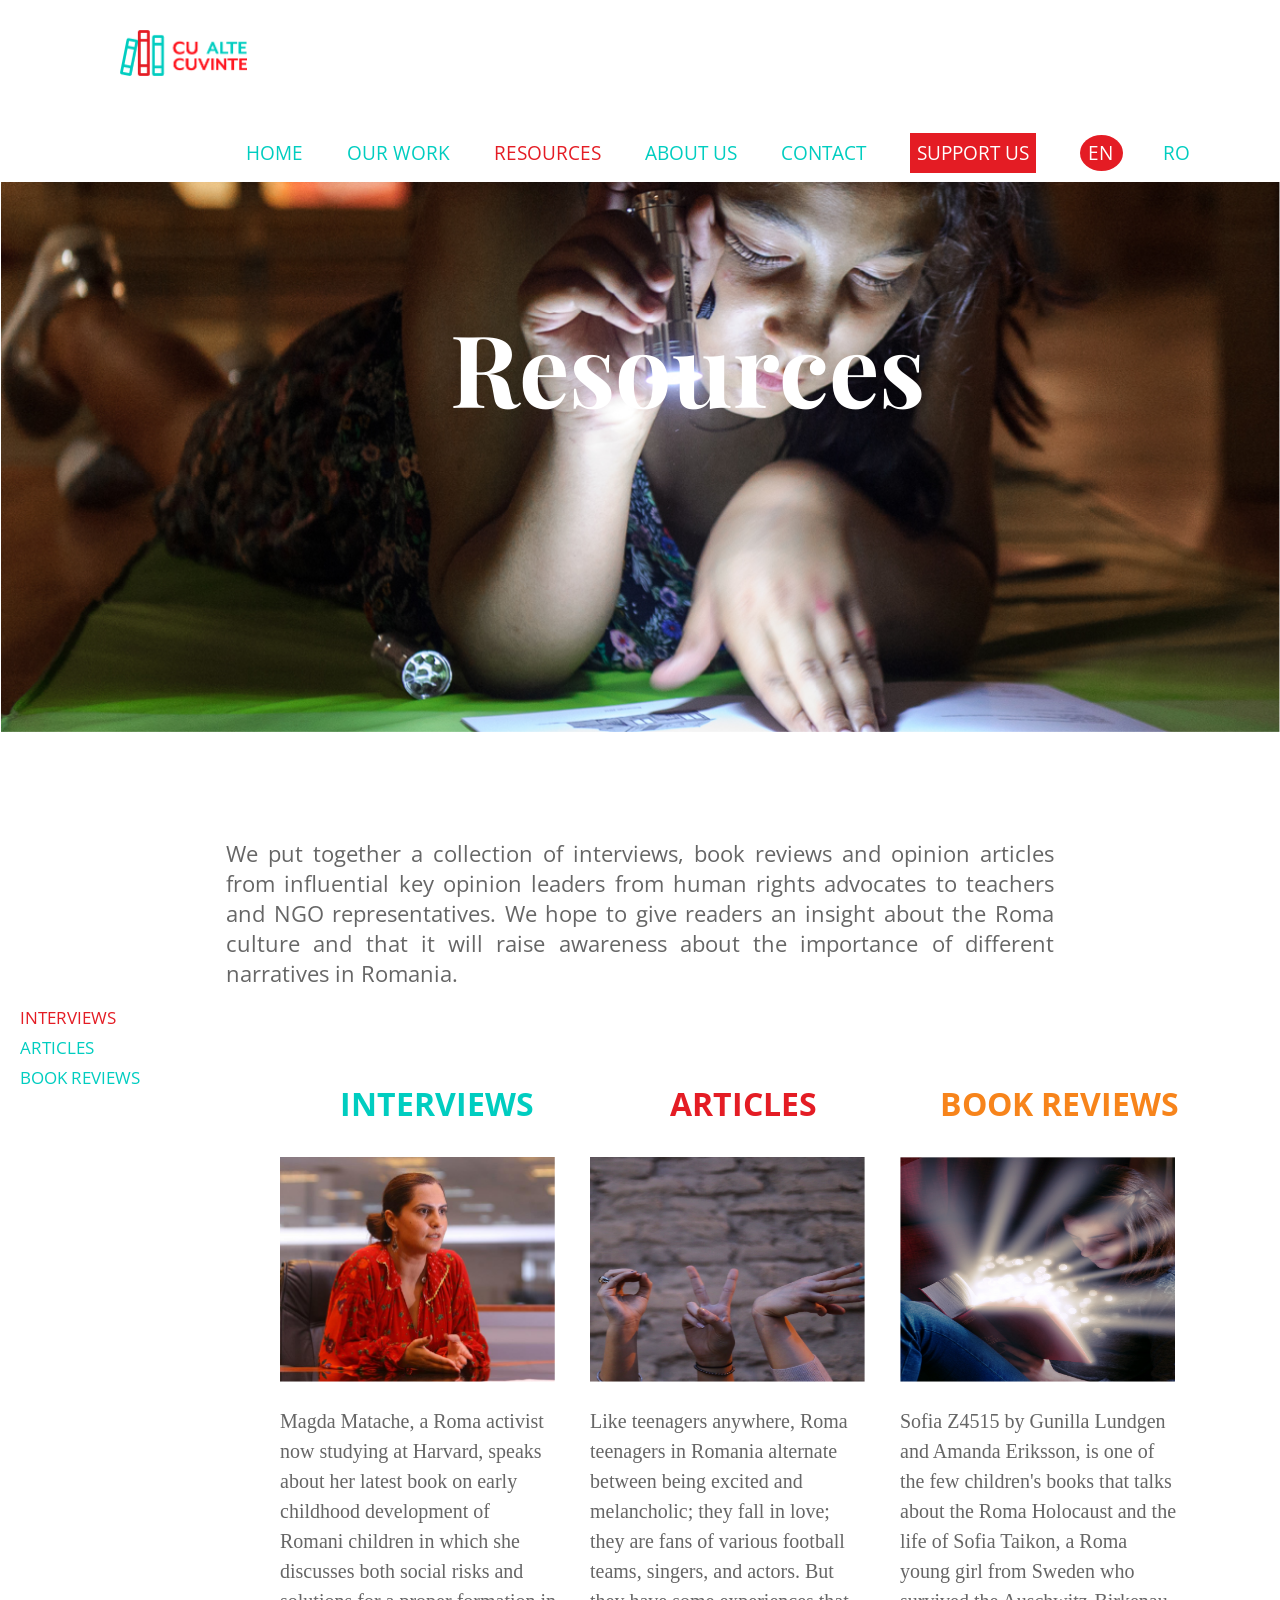
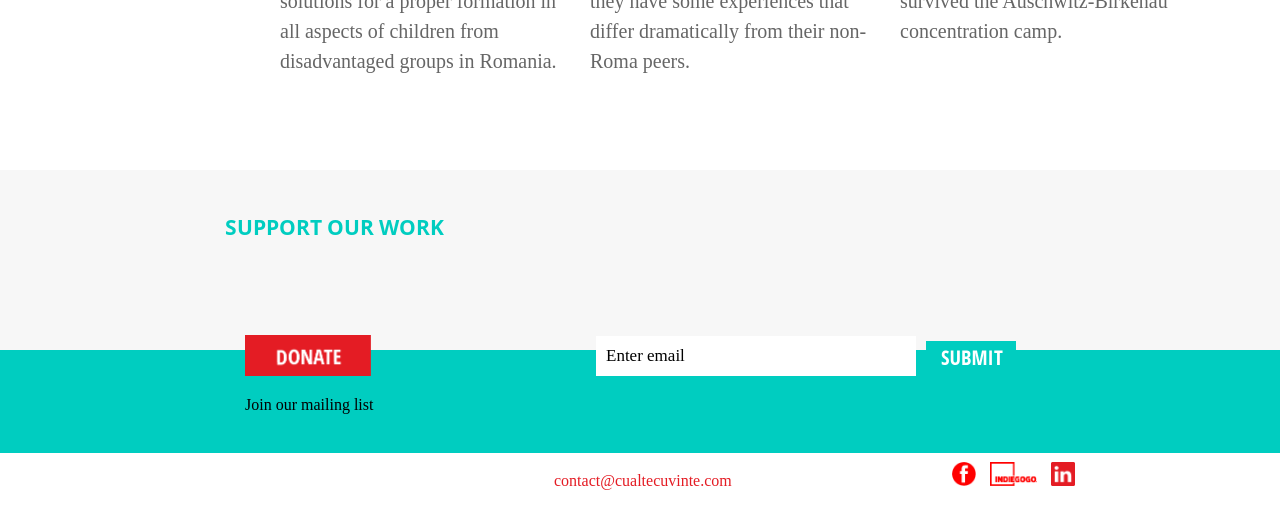
<file: 15 Production/resources.html>
<!DOCTYPE html>
    <html lang="en">
    <head>
    <title>Resources</title>
    <link href="style.css" rel="stylesheet" type="text/css"> 
     <link href="https://fonts.googleapis.com/css?family=Open+Sans+Condensed" rel="stylesheet" rel='stylesheet' type='text/css'>
             <link href="https://fonts.googleapis.com/css?family=Playfair+Display:400,400i,700,700i,900,900i" rel="stylesheet" type='text/css'>
        

        <body>

    <!--This is the header of the page-->

    <div id="header">
        <div id="logo">
            <a href="index.html">
            <img src="images/Logo%20CAC@2x.png" width="127" height="46"> </a>
      </div>
        <ul>
                <li><a href="index.html">HOME</a></li>
                <li><a href="work.html">OUR WORK</a></li>
                <li><a href="resources.html" class='active-page'>RESOURCES</a></li>
                <li><a href="our team.html"> ABOUT US</a></li>
                <li><a href="contact.html"> CONTACT</a></li>
                <li><a href="support.html"> <span id="supportbutton"> SUPPORT US</span></a></li>
                <li><a href="en.html"> <span id="en"> EN </span></a></li>
                <li><a href="ro.html"> <span id="ro"> RO </span></a></li>
            </ul>
        </div>

    <!--This is the body of the page-->


            <div id="resourcestitle">
                <h1> Resources </h1></div>
                <div id="mainimage">
                        <img src="images/Resources%20Main%20Photo@2x.png" width="100%">
                    </div> 
            <div class ="verticalmenu">
                <p> <a href="thenewstorytellers.html"> Interviews</a><br> Articles <br> Book reviews </p>
            </div>
        
                <div id="introresources">
                    <p> We put together a collection of interviews, book reviews and opinion articles from influential key 
opinion leaders from human rights advocates to teachers and NGO representatives. We hope to give 
readers an insight about the Roma culture and that it will raise awareness about the importance of 
different narratives in Romania. 
                    </p>
                </div>

                <!--<div class="resourcessummary">
                       
                                <div id="interviewcolumn">
                                     <h2> Interviews </h2>
                                    <img src="images/interviews%20small@2x.png" width="276" height="225">
                        
                                    <span class="summart">
                                        <p>Magda Matache, a Roma activist now studying at Harvard, speaks about her latest book on early childhood development of Romani children in which she discusses both social risks and solutions for a proper formation in all aspects of children from disadvantaged groups in Romania. 
                                        </p>
                                    </span></div>
                                    
                                <div id="articlescolumn">
                                     <h2> Articles </h2>
                                    <img src="images/articles%20small@2x.png" width="277" height="223">
                                    
                                    <span class="summart">
                                        <p>Like teenagers anywhere, Roma teenagers in Romania alternate between being excited and melancholic; they fall in love; they are fans of various football teams, singers, and actors. But they have some experiences that differ dramatically from their non-Roma peers
                                        </p>
                                    </span></div>

                                 <div id="bookreviewscolumn">
                                      <h2> Book Reviews </h2>
                                    <img src="images/book%20reviews%20small@2x.png" width="275" height="224">
                
                                    <span class="summart">
                                        <p>Sofia Z4515 by Gunilla Lundgen and Amanda Eriksson, is one of the few children’s books that talks about the Roma Holocaust and the life of Sofia Taikon, a Roma young girl from Sweden who survived the Auschwitz-Birkenau concentration camp.
                                        </p>
                                    </span></div>

                    </div>    
<!--New coding-->
            
            <div class="allresources">
                <div id="interv">
                    <h3>Interviews </h3>
                    <img src="images/MagdaRess@2x.png" width="275" height="225">
                        <p>Magda Matache, a Roma activist now studying at Harvard, speaks about her latest book on early childhood 
                            development of Romani children in which she discusses both social risks and solutions for a proper formation in all aspects of children from disadvantaged groups in Romania. 
                        </p>
                </div>

                    <div id="art">
                        <h3> Articles</h3>
                    <img src="images/Pic%20Articles%20HP@2x.png" width="275" height="225">
                        <p>Like teenagers anywhere, Roma teenagers in Romania alternate between being excited and melancholic; they fall in love; they are fans of various football teams, singers, and actors. But they have some experiences that differ dramatically from their non-Roma peers.
                        </p>
                    </div>

                <div id="breview">
                    <h3>Book Reviews </h3>
                    <img src="images/Pic%20Book%20Review%20HP@2x.png" width="275" height="225">
                        <p>Sofia Z4515 by Gunilla Lundgen and Amanda Eriksson, is one of the few children&apos;s books that talks about the Roma Holocaust and the life of Sofia Taikon, a Roma young girl from Sweden who survived the Auschwitz-Birkenau concentration camp.
                        </p>
                </div>    
            </div>


                
    <!--This is the first footer of the website-->

                        <div id="background">
                            <h4> Support Our Work</h4> </div>
                        
                        <div id="donate">
                            <a href="support.html">
                            <img src="images/Donate%20Button@2x.png" width="126" height="41"> </a>
                                <p> Join our mailing list </p>
                             </div>
                            <form action="someplace.php">
                            <fieldset>
                                <input name="email" id="email" value="Enter email">
                                <label for="email"><img src="images/Submit@2x.png" width="90" height="34" ></label>
                            </fieldset>
                        </form>
                    </div>

    <!--This is the second footer of the website-->

                        <div id="backgroundsecond">
                            <h4 > CU ALTE CUVINTE </h4>
                        <div id="contact">
                                <ul>
                                    <li><span id=title> Contact Us </span> </li>
                                    <li> <a href="mailto:contact@cualtecuvinte.com"> contact@cualtecuvinte.com </a>&verbar;+40725151404</li>
                                    <li><span id=title> Follow Us </span> </li>
                                    <li> <a href="https://www.facebook.com/cualtecuvinte/" target="_blank"><img src="images/Facebook%20Logo@2x.png" width="24" height="24"> </a></li>
                                    <li> <a href="https://www.indiegogo.com/projects/the-new-storytellers-diverse-books-in-romania-diversity-education#/" target="_blank"><img src="images/Indiegogo@2x.png" width="47" height="24"></a></li>
                                    <li> <a href="https://www.linkedin.com/in/gabriela-nenciu-057a3816" target="_blank"><img src="images/LinkedIn@2x.png" width="24" height="24"></a></li>

                                </ul>

    </div>

        </body>
    </html>
</file>
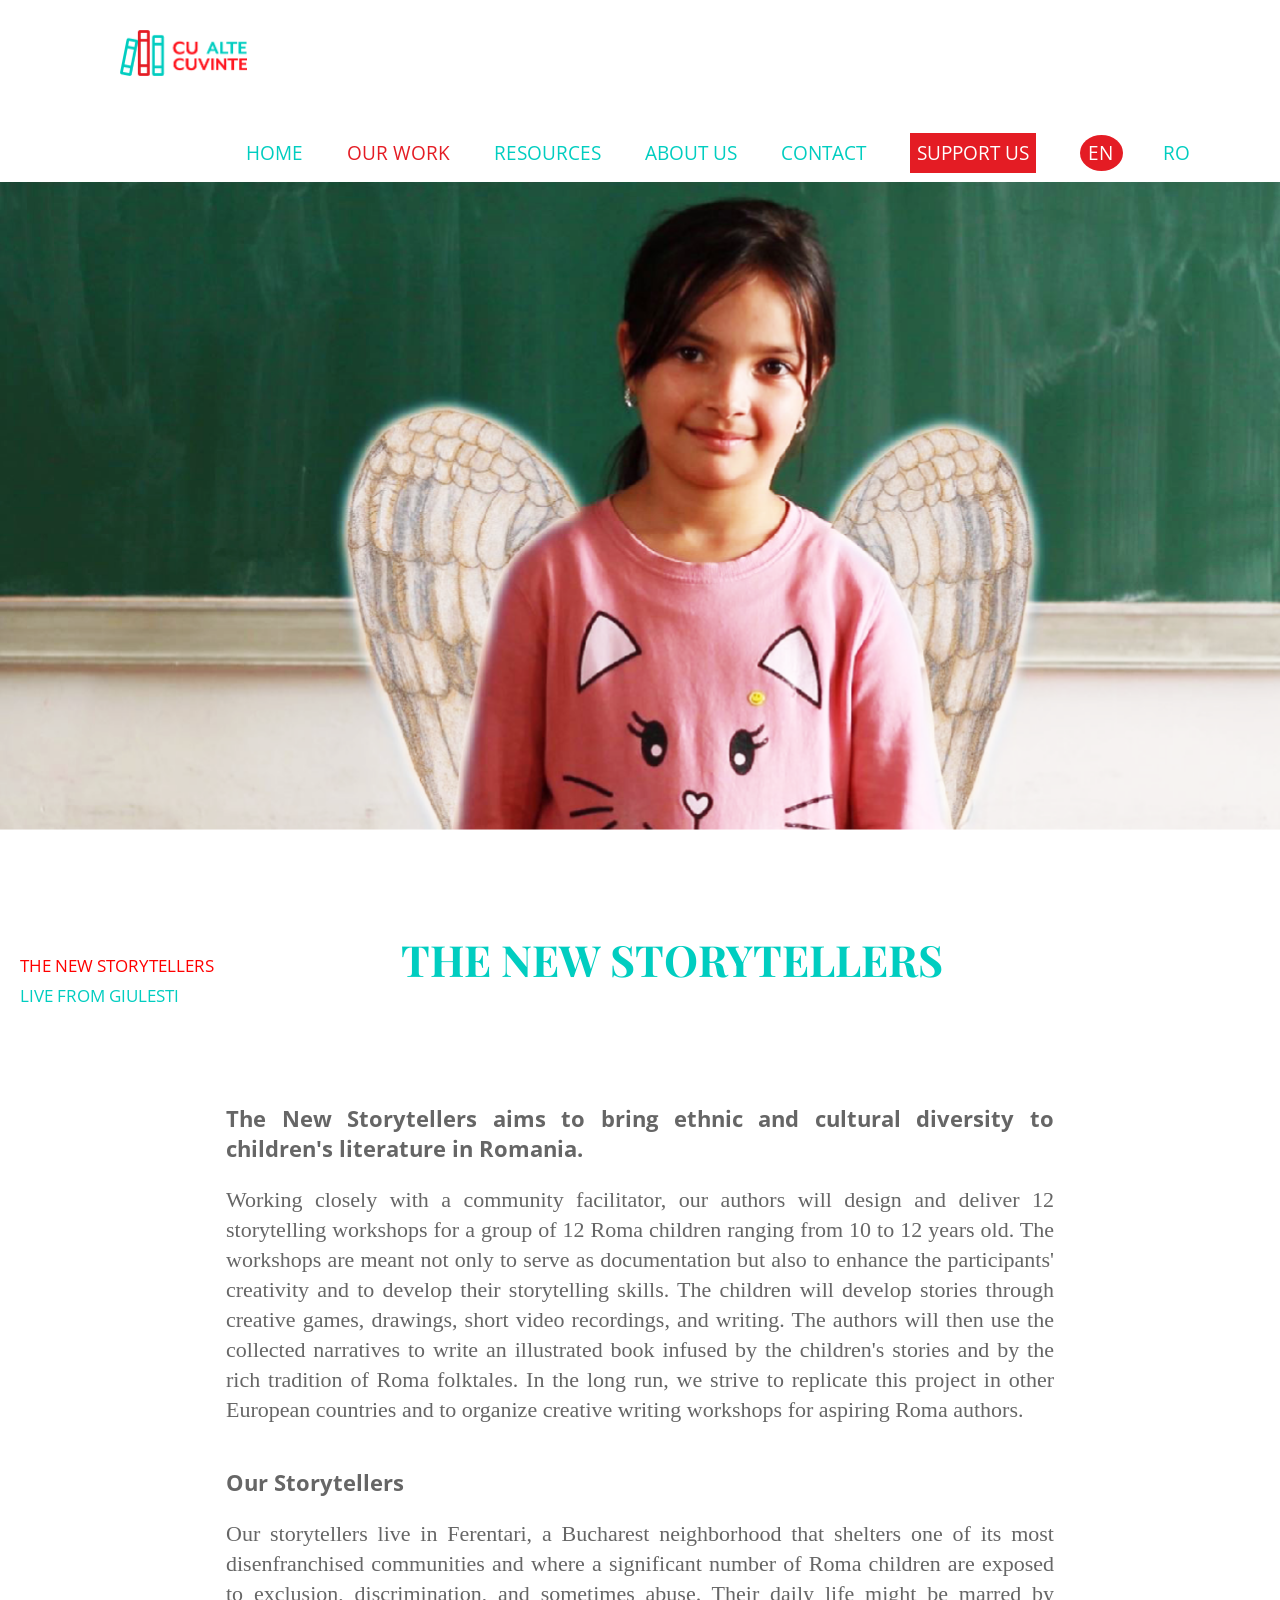
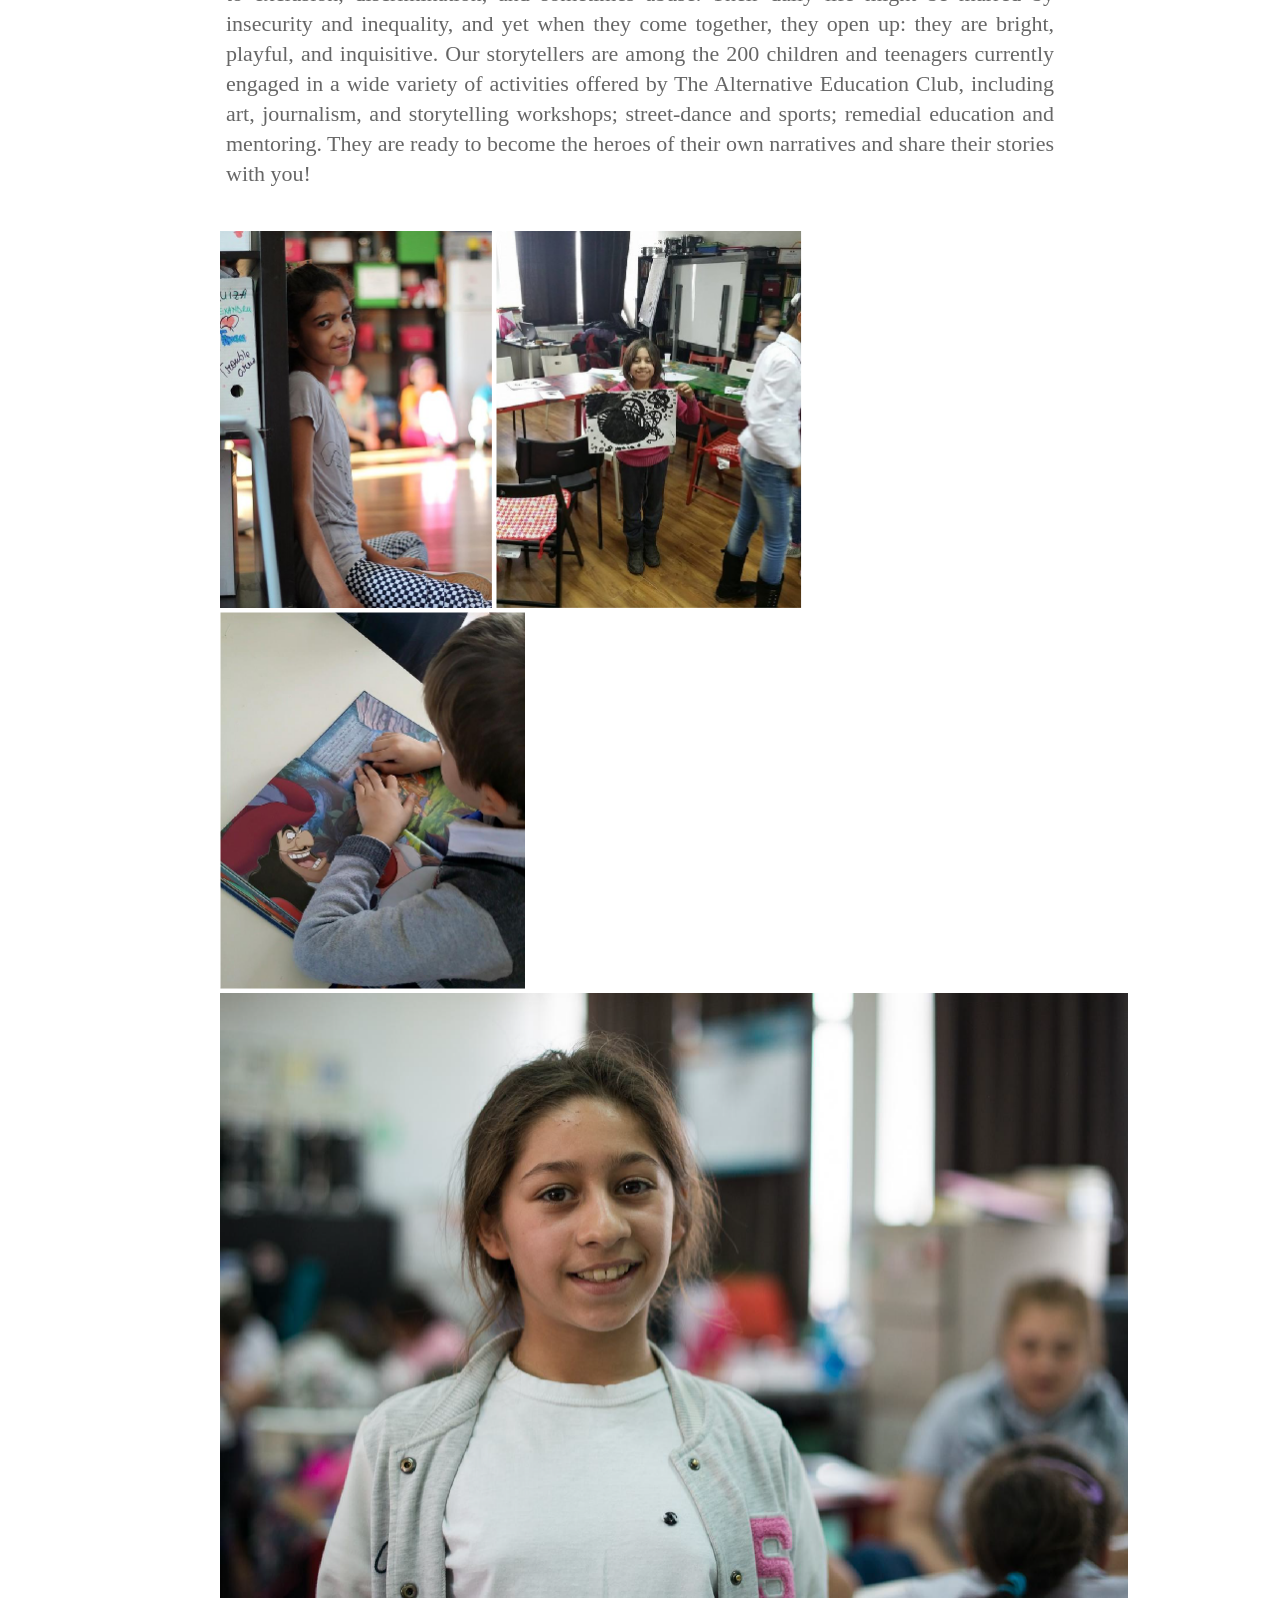
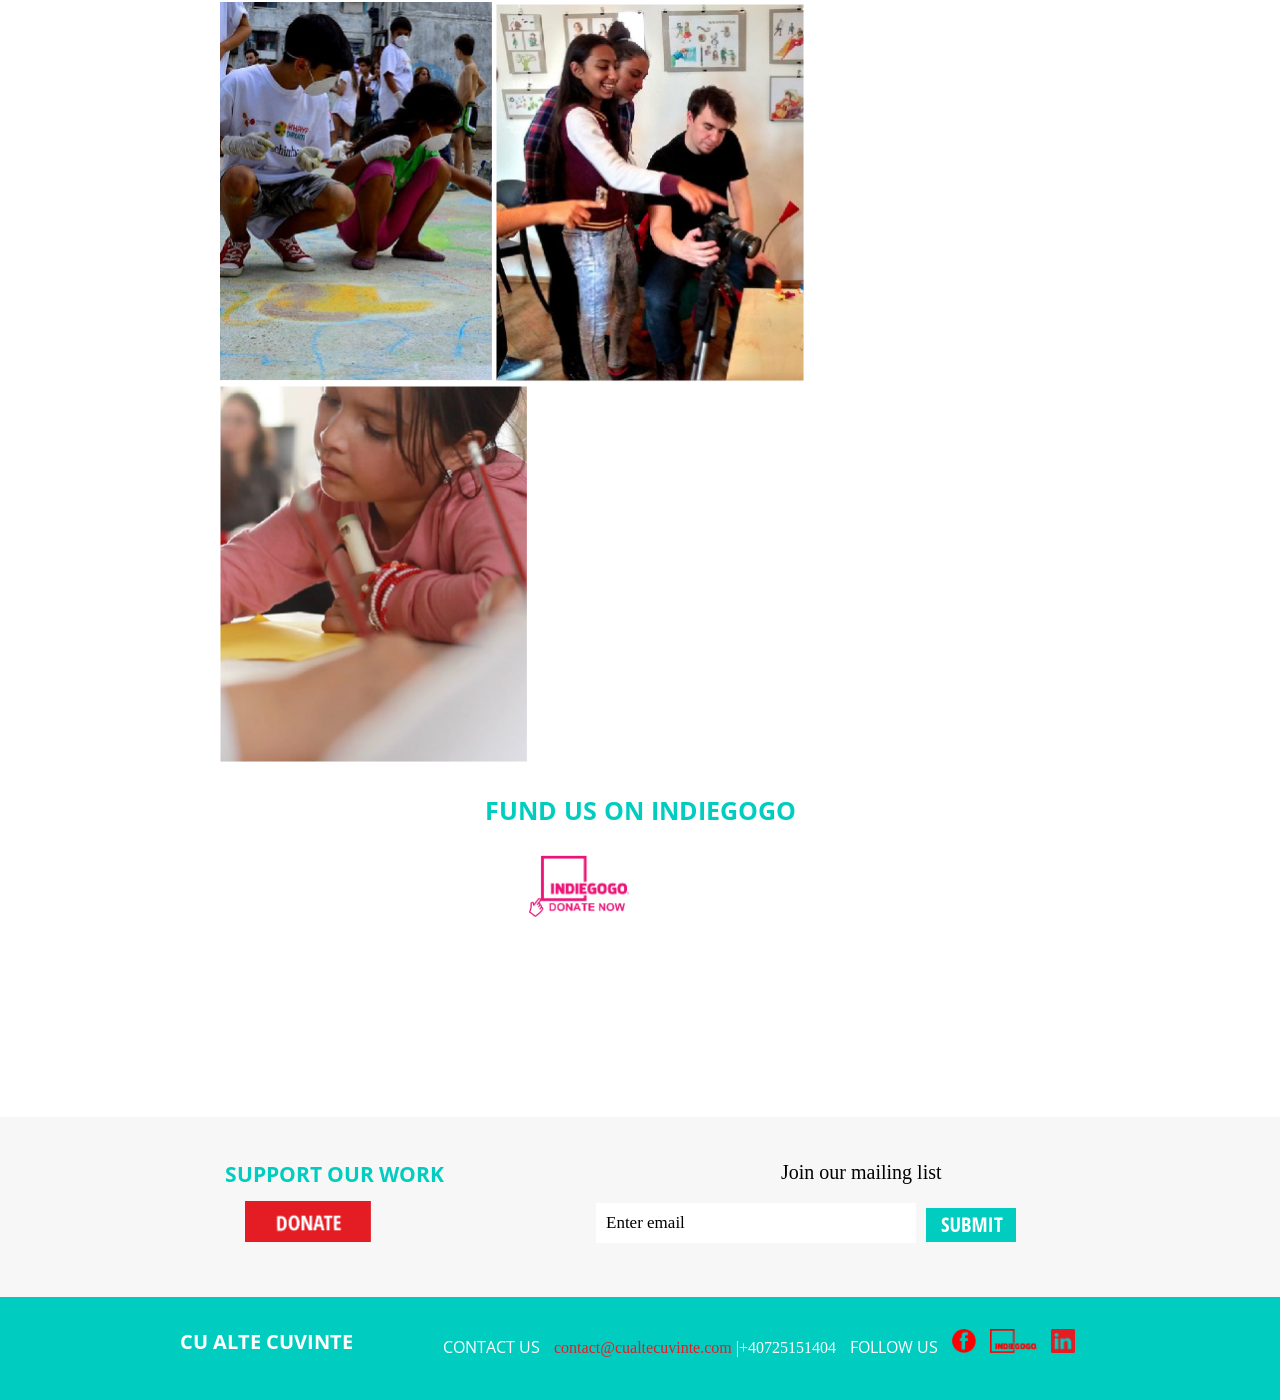
<file: 15 Production/thenewstorytellers.html>
<!DOCTYPE html>
<html lang="en">
    <head>
        <title>The New Storytellers</title>
        <link href="style.css" rel="stylesheet" type="text/css">
        <link href="https://fonts.googleapis.com/css?family=Open+Sans+Condensed" rel="stylesheet" rel='stylesheet' type='text/css'>
             <link href="https://fonts.googleapis.com/css?family=Playfair+Display:400,400i,700,700i,900,900i" rel="stylesheet" type='text/css'>
    </head>

    <body>

        <!--This is the header of the page, same with the home page-->

        <div id="header">
            <div id="logo">
                <a href="index.html">
                <img src="images/Logo%20CAC@2x.png" width="127" height="46"> </a>
            </div>
            <ul>
                <li><a href="index.html">HOME</a></li>
                <li><a href="work.html" class='active-page'>OUR WORK</a></li>
                <li><a href="resources.html">RESOURCES</a></li>
                <li><a href="our team.html"> ABOUT US</a></li>
                <li><a href="contact.html"> CONTACT</a></li>
                <li><a href="support.html"> <span id="supportbutton"> SUPPORT US</span></a></li>
                <li><a href="en.html"> <span id="en"> EN </span></a></li>
                <li><a href="ro.html"> <span id="ro"> RO </span></a></li>
            </ul>
        </div>


        <!--This is the body of the page-->

       

        <div id="content">
            
            <div id="mainimage">
                <img src="images/TNS%20main%20image@2x.png" width="1362" height="648">
            </div> 
            
            <div class="vmenudetails">
                <p> <span id="color"> The New Storytellers</span><br> Live from Giulesti </p>
            </div>


            <div class="details">
                <h2>The New Storytellers</h2>
                <h3> The New Storytellers aims to bring ethnic and cultural diversity to children's literature in Romania. </h3>
                <p> Working closely with a community facilitator, our authors will design and deliver 12 storytelling workshops for a group of 12 Roma children ranging from 10 to 12 years old. The workshops are meant not only to serve as documentation but also to enhance the participants&apos; creativity and to develop their storytelling skills. The children will develop stories through creative games, drawings, short video recordings, and writing. The authors will then use the collected narratives to write an illustrated book infused by the children's stories and by the rich tradition of Roma folktales. In the long run, we strive to replicate this project in other European countries and to organize creative writing workshops for aspiring Roma authors. 
                </p>
            </div>
            <div class="ourstory">
                <h3> Our Storytellers
                </h3>
                <p> Our storytellers live in Ferentari, a Bucharest neighborhood that shelters one of its most disenfranchised communities and where a significant number of Roma children are exposed to exclusion, discrimination, and sometimes abuse. Their daily life might be marred by insecurity and inequality, and yet when they come together, they open up: they are bright, playful, and inquisitive. Our storytellers are among the 200 children and teenagers currently engaged in a wide variety of activities offered by The Alternative Education Club, including art, journalism, and storytelling workshops; street-dance and sports; remedial education and mentoring. They are ready to become the heroes of their own narratives and share their stories with you!
                </p>
            </div>

            <div id="projectimages">
                <img src="images/TNS1@2x.png" width="272" height="377">
                <img src="images/TNS2@2x.png" width="306" height="377">
                <img src="images/TNS3@2x.png" width="305" height="377">
                <img src="images/TNS4@2x.png" width="908" height="605">
                <img src="images/TNS5@2x.png" width="272" height="380">
                <img src="images/TNS6@2x.png" width="308" height="378">
                <img src="images/TNS7@2x.png" width="307" height="376">
            </div>

            <div id="fund">
                <h1> Fund us on Indiegogo</h1> </div>
            <div id="indiegogo">
                <img src="images/Indiegogo_1@2x.png" width="101" height="63">
            </div>



            <div id="background">
                <h4> Support Our Work</h4>

                <div id="donate">
                    <a href="support.html">
                        <img src="images/Donate%20Button@2x.png" width="126" height="41"> </a>
                    <p> Join our mailing list </p>
                </div>
            </div>
            <form action="someplace.php">
                <fieldset>
                    <input name="email" id="email" value="Enter email">
                    <label for="email"><img src="images/Submit@2x.png" width="90" height="34" ></label>
                </fieldset>
            </form>
        </div>



        <div id="backgroundsecond">
            <h4 > CU ALTE CUVINTE </h4>
            <div id="contact">
                <ul>
                    <li><span id=title> Contact Us </span> </li>
                    <li> <a href="mailto:contact@cualtecuvinte.com"> contact@cualtecuvinte.com </a>&verbar;+40725151404</li>
                    <li><span id=title> Follow Us </span> </li>
                    <li> <a href="https://www.facebook.com/cualtecuvinte/" target="_blank"><img src="images/Facebook%20Logo@2x.png" width="24" height="24"> </a></li>
                    <li> <a href="https://www.indiegogo.com/projects/the-new-storytellers-diverse-books-in-romania-diversity-education#/" target="_blank"><img src="images/Indiegogo@2x.png" width="47" height="24"></a></li>
                    <li> <a href="https://www.linkedin.com/in/gabriela-nenciu-057a3816" target="_blank"><img src="images/LinkedIn@2x.png" width="24" height="24"></a></li>

                </ul>



            </div>

            </body>
        </html>
</file>
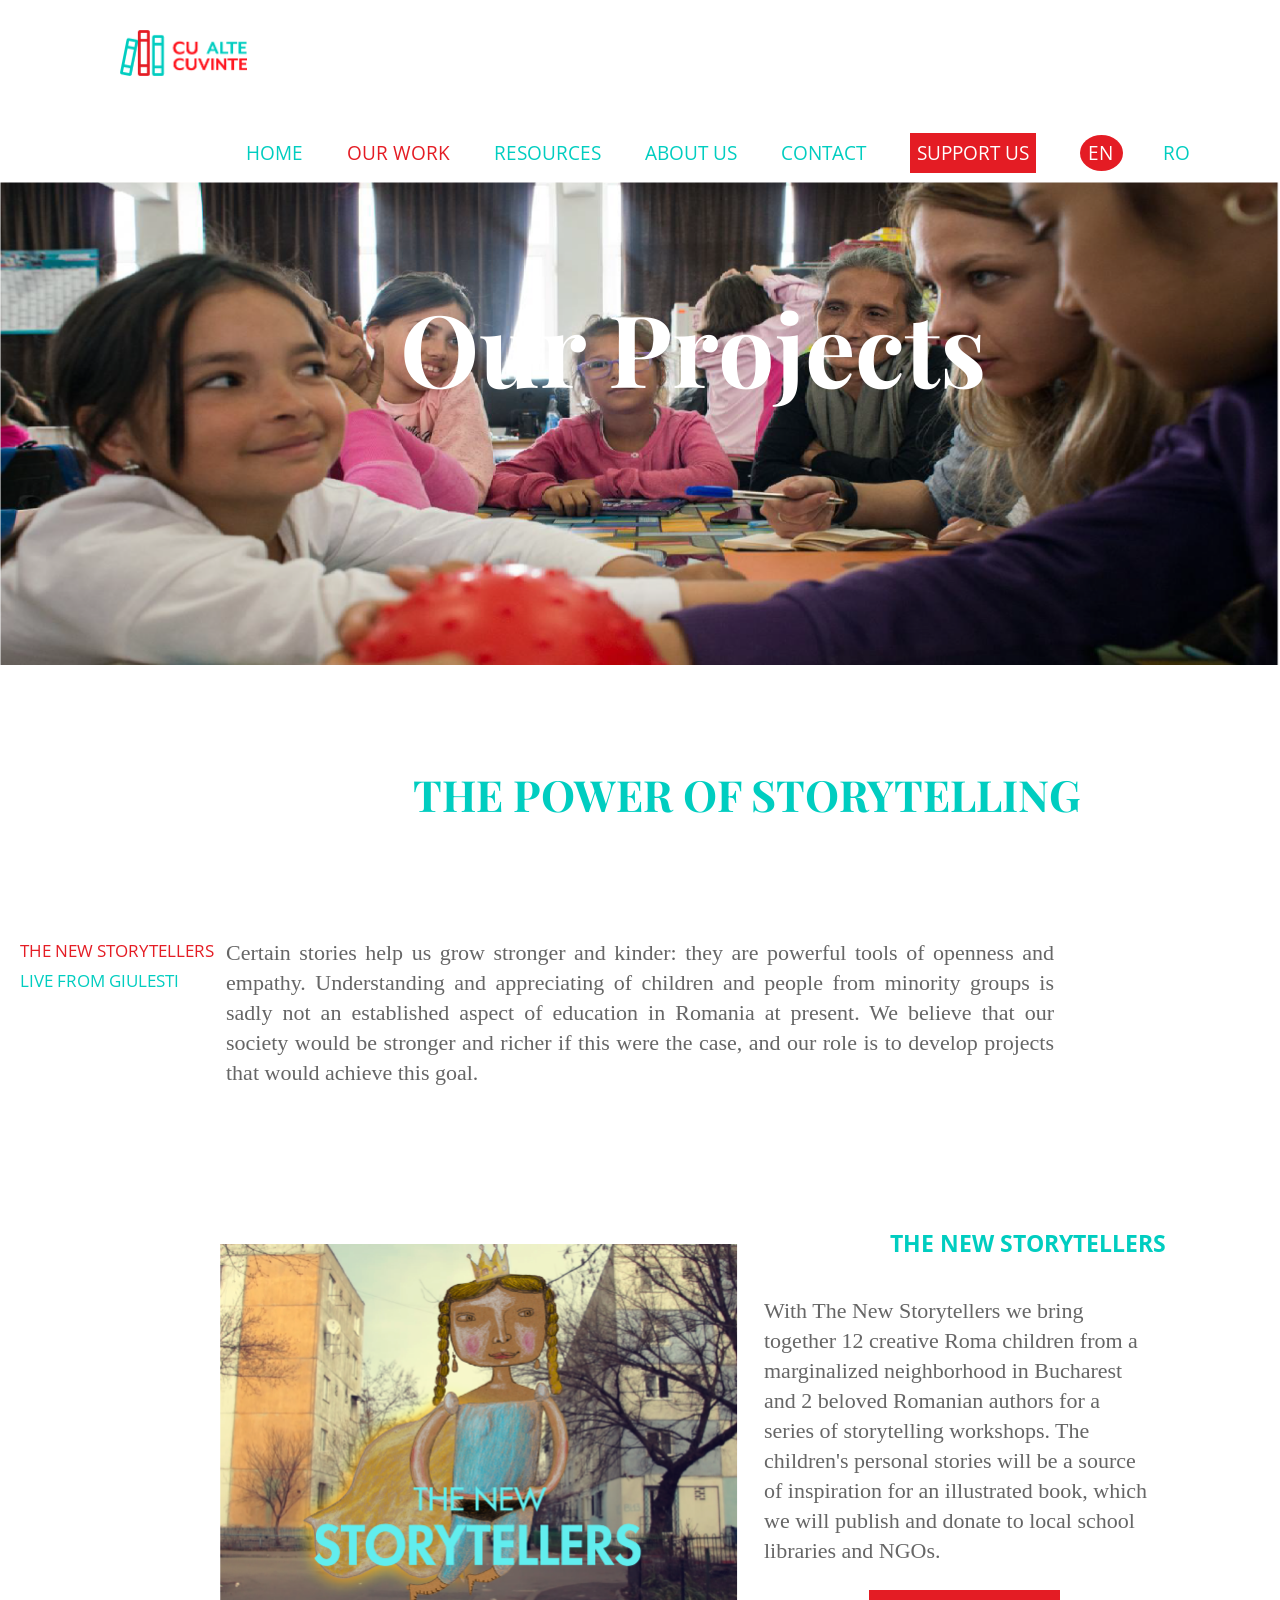
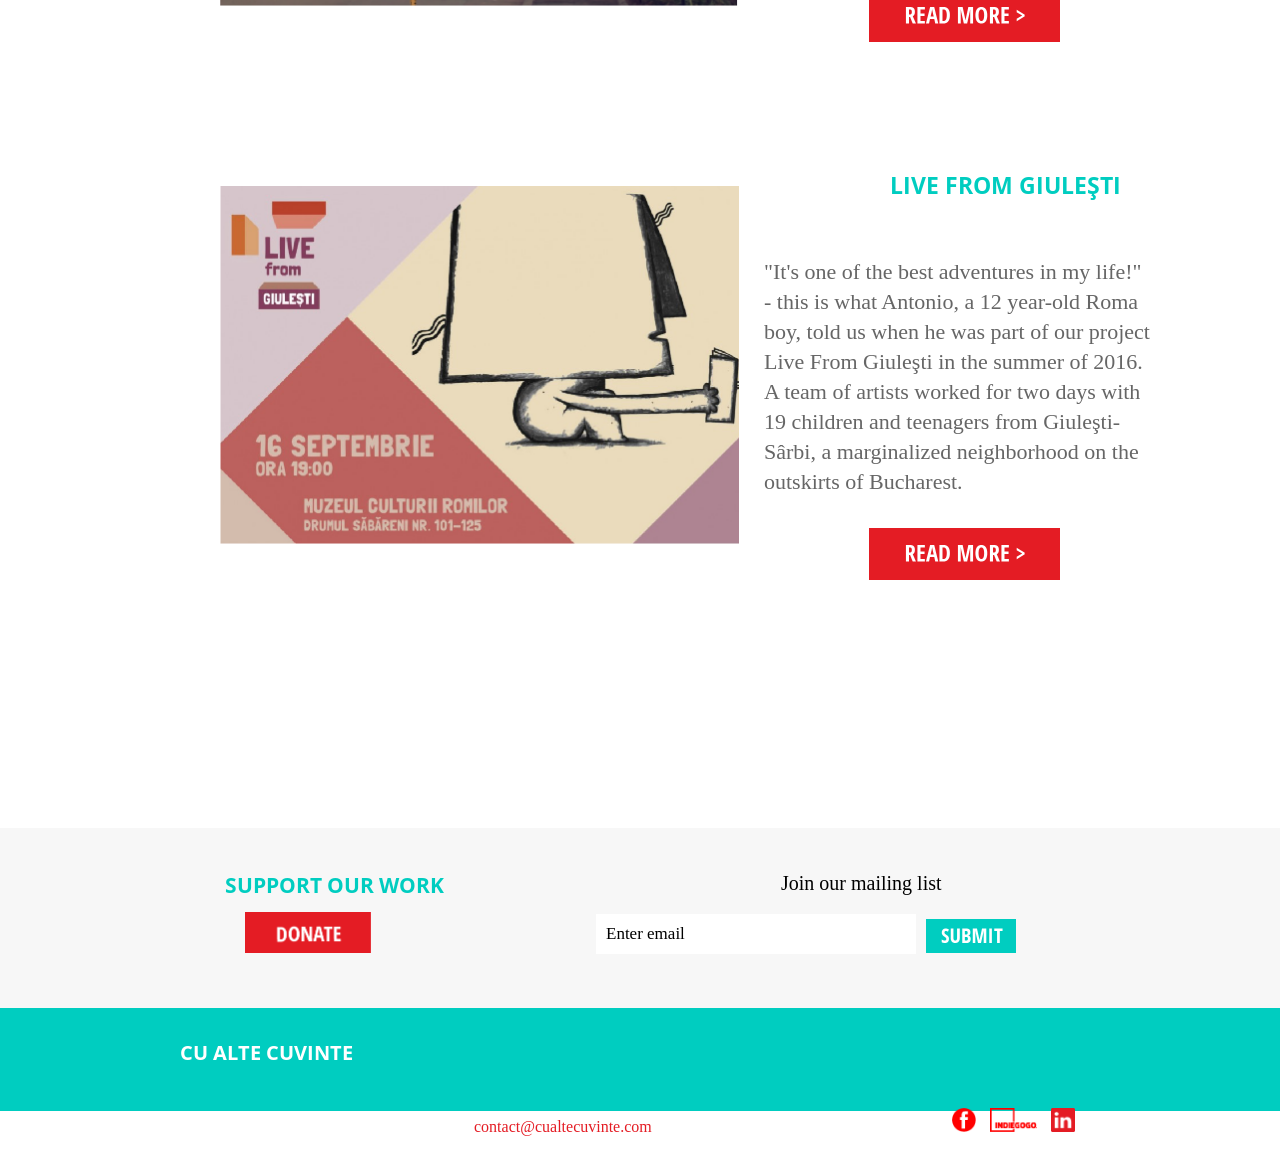
<file: 15 Production/work.html>
<!DOCTYPE html>
        <html lang="en">
        <head>
        <title>Our Projects</title>
        <link href="style.css" rel="stylesheet" type="text/css" >
          <link href="https://fonts.googleapis.com/css?family=Open+Sans+Condensed" rel="stylesheet" rel='stylesheet' type='text/css'>
             <link href="https://fonts.googleapis.com/css?family=Playfair+Display:400,400i,700,700i,900,900i" rel="stylesheet" type='text/css'>

            <body>

        <!--This is the header of the page, same with the home page-->

        <div id="header">
            <div id="logo">
                 <a href="index.html">
                     <img src="images/Logo%20CAC@2x.png" width="127" height="46"> </a>
          </div>
            <ul>
                    <li><a href="index.html">HOME</a></li>
                    <li><a href="work.html" class='active-page'>OUR WORK</a></li>
                    <li><a href="resources.html">RESOURCES</a></li>
                    <li><a href="our team.html"> ABOUT US</a></li>
                    <li><a href="contact.html"> CONTACT</a></li>
                    <li><a href="support.html"> <span id="supportbutton"> SUPPORT US</span></a></li>
                    <li><a href="en.html"> <span id="en"> EN </span></a></li>
                    <li><a href="ro.html"> <span id="ro"> RO </span></a></li>
                </ul>
            </div>

        
                <!--This is the body of the page-->


        <div id="content">
            <div id="pagetitle">
                <h1> Our Projects </h1></div>
                <div id="mainimage">
                        <img src="images/Projects@2x.png" width="100%">
                    </div> 
            <div class =verticalmenu>
                <p> <a href="thenewstorytellers.html"> The New Storytellers </a><br> Live from Giulesti </p>
            </div>

                    <div class="mission">
                        <h2 id="power">The Power of Storytelling</h2>
                            <p id="power"> Certain stories help us grow stronger and kinder: they are powerful tools of openness and empathy. 
                            Understanding and appreciating of children and people from minority groups is sadly not an established aspect of education in Romania at present. We believe that our society would be stronger and richer if this were the case, and our role is to develop projects that would achieve this goal. 
                        </p>
                    </div>
            
            <div class="newstorytellers">
            <h1> The New Storytellers </h1> 
            <p> With The New Storytellers we bring together 
    12 creative Roma children from a marginalized neighborhood in Bucharest and 2 beloved 
    Romanian authors for a series of storytelling 
    workshops. The children's personal stories will be a source of inspiration for an illustrated book, which we will publish and donate to local school libraries and NGOs.</p>
            <img src="images/The%20New%20Storytellers@2x.png" width="518" height="362"> </div>
            <div id="readmore1">
                                                <a href="work.html">
                                                <img src="images/Read%20more@2x.png" width="191" height="52"></a>
                                            </div>
             </div>
            
            
            <div class="giulesti">
            <h1> Live From Giule&scedil;ti </h1> 
            <p> "It's one of the best adventures in my life!" - this is what Antonio, a 12 year-old Roma boy, told us when he was part of our project Live From Giule&scedil;ti in the summer of 2016. A team of artists worked for two days with 19 children and 
    teenagers from Giule&scedil;ti-S&acirc;rbi, a marginalized neighborhood on the outskirts of Bucharest. </p>
            <img src="images/Live%20from%20Giulesti@2x.png" width="519" height="359">
            <div id="readmore2">
                                                <a href="work.html">
                                                <img src="images/Read%20more@2x.png" width="191" height="52"></a></div>
                
                </div>

        <!--This is the first footer of the website-->
                            <div id="background">
                                <h4> Support Our Work</h4>

                            <div id="donate">
                                <a href="support.html">
                                <img src="images/Donate%20Button@2x.png" width="126" height="41"> </a>
                                    <p> Join our mailing list </p>
                                 </div>
                                </div>
                                <form action="someplace.php">
                                <fieldset>
                                    <input name="email" id="email" value="Enter email">
                                    <label for="email"><img src="images/Submit@2x.png" width="90" height="34" ></label>
                                </fieldset>
                            </form>
                        </div>

        <!--This is the second footer of the website-->


                        <div id="backgroundsecond">
                            <h4 > CU ALTE CUVINTE </h4>
                        <div id="contact">
                                <ul>
                                    <li><span id="title"> Contact Us </span> </li>
                                    <li> <a href="mailto:contact@cualtecuvinte.com"> contact@cualtecuvinte.com </a>&verbar;+40725151404</li>
                                    <li><span id="title2"> Follow Us </span> </li>
                                    <li> <a href="https://www.facebook.com/cualtecuvinte/" target="_blank"><img src="images/Facebook%20Logo@2x.png" width="24" height="24"> </a></li>
                                    <li> <a href="https://www.indiegogo.com/projects/the-new-storytellers-diverse-books-in-romania-diversity-education#/" target="_blank"><img src="images/Indiegogo@2x.png" width="47" height="24"></a></li>
                                    <li> <a href="https://www.linkedin.com/in/gabriela-nenciu-057a3816" target="_blank"><img src="images/LinkedIn@2x.png" width="24" height="24"></a></li>

                                </ul>

    </div>

            </body>
        </html>
</file>
<file: 15 Production/style.css>
body {
    margin: 0 ;
}

    /* THE HOME PAGE*/

    /* THE HEADER*/

    #logo {
        margin-top:30px;
        margin-left:120px;
        padding-bottom:20px;
        float:left;

    }

    #header ul
    {
        float:right;
        margin-right:70px;
        margin-top:40px;
        list-style-type:none;
        display:block;
    }

    #header li {
        display:inline;
        padding:20px;
    }


    #header li a
    {
        color:#00cdc0;
        text-decoration:none;
        font-family: 'open sans condensed', sans-serif;
        font-style:bold;
        font-size:19px;
    }

    #header li a:hover 
    {
        color:#e41c24;
        border-bottom: 1px solid #e41c24;
        padding-bottom:7px;
    }

    #header ul li a.active-page
    {
    color:#e41c24;
    }
#header{
    position: sticky;
    top: 0;
}

#supportbutton
{
       background-color:#e41c24;
       padding:7px; 
       color:white;
       border-bottom:none; 
}

#en
{
       background-color:#e41c24;
       padding:5px 5px 5px 8px; 
       border-radius:50%;
       color:#fff;
}

    /* THE HOMEPAGE BODY */

    /*1. Content of the main picture*/


    #mainimage
    {
/*        margin:20px;*/
/*        position:relative;*/
/*        width:100%;*/
/*        background-color: green ;*/
        clear:both;
    }

    .message h1
    {  	font-family: 'Playfair Display';
        color:#e41c24;
        font-size:66px;
        font-style:bold; 
        line-height:91px;
        margin-top:300px;
        margin-left:800px;
        z-index:100;
        background-color:#00cdc0;
        opacity:0.9;
        position:absolute;
        padding:30px 60px 160px 30px;
    }

    #changefont{
        font-family: 'Playfair Display';
        font-style:bold;
        color:#e41c24;
        font-size:98px;
    }
    .message p
    {	font-family: 'open sans condensed', sans-serif;
        color:#fff;
        font-size:22px;
        line-height: 33px;
        z-index:100;
        position:absolute;
        width:444px;
        height:94px;
        margin-top:540px;
        margin-left:840px;
        padding: 20px 0px 0px 0px;
        display:block;

    }

    #support   { 
        margin-top:750px;
        margin-left:950px;
        position:absolute;
        float:right;
        z-index: 100;
        clear:both;
    }

    /*2. Content under the main picture*/

    .resources{
        width:1059px;
        margin-left: auto;
        margin-right:auto;
    }

    .mission h2
    {	text-align:center;
        font-family:'playfair display';
        font-style:bold; 
        font-size:43px; 
        color:#00cdc0;
        text-transform: uppercase;
        padding: 60px 0px 0px 0px;
    }
    .mission p
    {   font-family:'open sans';
        font-stretch:condensed; 
        font-weight:300;
        font-size:22px; 
        color:#666666;
        line-height: 30px;
        margin-left:226px; 
        margin-right:226px; 
        padding: 80px 0px 90px 0px;
        text-align:justify;
    }

    .resources h2
    {	text-align:center;
        font-family:'playfair display';
        font-style:bold; 
        font-size:43px; 
        color:#00cdc0;
        text-transform: uppercase;
        margin-left: auto;
        margin-right:auto;
    }


    #interview{
        float:left;
        width:340px; /* fix this! */
        background-color: #e6e6e6;
        padding:0px 0px 20px 0px;
        margin-right: 5px ;
    }
/* todo: take away margin on the right for the third item*/

    #articles{
        float:left;
        width:340px;
    }

    #interview h3 {
        font-family: "open sans condensed";
        font-style:bold; 
        color:#00cdc0;
        font-size:23px;
        line-height: 28px;
        padding:0px 10px 0px 0px;
        margin-left:15px;
    }

    #interview a:link{
        text-decoration:none; 
        color:#00cdc0;
    }

    #articles a:link{
        text-decoration:none; 
        color:#00cdc0;
    }
    #bookreviews a:link{
        text-decoration:none; 
        color:#00cdc0;
    }
    .itype{
        font-family:"open sans condensed";
        font-style:bold; 
        color:#00cdc0;
        font-size: 20px;
        text-transform: uppercase;
        margin-left: 15px;
        padding: 24px 0px 0px 0px;
        margin-bottom: 10px;
    }
 .atype{
        font-family:"open sans condensed";
        font-style:bold; 
        color:#e41c24;
        font-size: 20px;
        text-transform: uppercase;
        margin-left: 15px;
        padding: 24px 0px 0px 0px;
        margin-bottom: 10px;
    }
.btype{
        font-family:"open sans condensed";
        font-style:bold; 
        color:#f7841b;
        font-size: 20px;
        text-transform: uppercase;
        margin-left: 15px;
        padding: 24px 0px 0px 0px;
        margin-bottom: 10px;
    }

    .summary-articles p {
        font-family: "open sans";
        font-stretch:condensed;
        font-weight: 300;
        color:#666666;
        font-size:20px;
        line-height: 30px;
        padding: 0px 10px 10px 0px;
        margin-top:0px;
        margin-bottom:30px;
        margin-left:15px;
    }


    .news h2
    {	margin-left:auto;
        margin-right:auto;
        font-family:'playfair display';
        font-style:bold; 
        font-size:43px; 
        color:#00cdc0;
        text-transform: uppercase;
        float:right;
        padding: 60px 500px 100px 0px;
    }
    .news h3
    {
        font-family:'open sans condensed';
        font-style:bold; 
        font-size:23px; 
        line-height: 30px;
        color:#00cdc0;
        text-transform: uppercase;
        float:right;
        width:386px;
        margin-right:190px;
        margin-top:0px;
    }
    .summary-news{
        font-family:'open sans';
        font-stretch: condensed; 
        font-size:22px; 
        line-height: 30px;
        color:#666666;
        float:right;
        width:386px;
        margin-top:70px;
        margin-left:20px;
        position:absolute;
        padding:40px 0px 0px 0px;

    }
    #picnews{
        margin-left: 100px;
    }
    #readmore{

        float:right;
        padding:50px;
        margin-right:250px;
    }


    /* FIRST FOOTER*/

    #background {
        background-color:#f7f7f7;
        height:180px;
        margin-top:280px;
    }

    #background h4 {
        font-family:'open sans condensed';
        font-style:bold;
        color:#00cdc0;
        font-size:21px;
        text-transform:uppercase;
        margin-left:225px;
        padding:43px 0px 0px 0px;
    }

    #donate{
        float:left;
        margin-left:245px;
        margin-top:-15px;
    }

    #background p {
        font-family:'open sans';
        font-stretch:condensed;
        color:#000000;
        font-size:20px;
        float:right;
        margin-left:410px;
        margin-top:-40px;
    }
    #email{
        background-color:white;
        padding:10px 100px 10px 10px;
        border-style: hidden;
        font-family:'open sans';
        font-stretch:condensed;
        color:#000000;
        font-size:17px;
        float:right;
        margin-top:-100px;
        margin-right:350px;

    }
    fieldset { 
        border-style:none;
        float:right;

    }
    label{
        margin-left:770px;
        float:right;
        margin-right:250px;
        margin-top:-95px;
    }

    /* SECOND FOOTER*/

#backgroundsecond {
    background-color:#00cdc0;
    height:103px;
/*    margin-top:-30px;*/
    
}
#backgroundsecond h4 {
        font-family:'open sans condensed';
        font-style:bold;
        color:#fff;
        font-size:20px;
/*        width:75px;*/
        margin-left:150px;
/*        padding:30px;*/
        padding-left: 30px ;
    padding-right: 30px ;
    margin-top: 0px ;
    float: left;
    padding-top: 15px ;
}
#contact{
        font-family:'open sans';
        font-style:bold;
        font-size:16px;
        float:right;
    margin-right:200px;
/*    margin-top:-120px;*/
    color:#fff;
    
}
#contact ul{
    list-style: none;
    float:right;
    display:block;
}

#contact li a
    {
        color:#e41c24;
        text-decoration:none;
         }
#contact li
    {
        display:inline;
        padding:5px;
         }
#title{
    text-transform: uppercase;
    font-style:bold; 
    font-family:'open sans condensed';
    font-style:bold;
}
#title2{
    text-transform: uppercase;
    margin-right:10px;
    margin-left:70px;
    font-family:'open sans condensed';
    font-style:bold;
}

a{
outline: medium none !important;
}


    /* OUR WORK PAGE*/

/*1. Content after the main picture*/

#pagetitle h1
    {  	font-family: 'Playfair Display';
        color:#fff;
        font-size:100px;
        font-style:bold; 
        text-align:center;
        z-index:100;
        position:absolute;
        margin-left:300px;
        margin-top:180px;
        padding:100px;
    }



.newstorytellers img{
    margin-left:220px;
    margin-top:-30px;
}
.giulesti img{
    margin-left:220px;
    margin-top:-30px;
}

.newstorytellers h1{
        font-family:'open sans condensed';
        font-style:bold; 
        font-size:23px; 
        line-height: 30px;
        color:#00cdc0;
        text-transform: uppercase;
    margin-left:890px;
    margin-top:50px;
}

.newstorytellers p{
    font-family:'open sans';
        font-stretch: condensed; 
        font-size:22px; 
        line-height: 30px;
        color:#666666;
        float:right;
        width:386px;
        margin-right:130px;
    
}

.giulesti h1{
        font-family:'open sans condensed';
        font-style:bold; 
        font-size:23px; 
        line-height: 30px;
        color:#00cdc0;
        text-transform: uppercase;
        margin-left:890px;
    margin-top:160px;
}
.giulesti p{
    font-family:'open sans';
        font-stretch: condensed; 
        font-size:22px; 
        line-height: 30px;
        color:#666666;
        float:right;
        width:386px;
        margin-right:130px;
        padding:20px 0px 0px 0px; 
}

#readmore1 img{
    margin-right:220px;
    margin-top:-20px;
    float:right;
}

#readmore2 img{
    margin-right:220px;
    margin-top:-20px;
    float:right;
}

.verticalmenu a:link{
        color:#e41c24;
        text-decoration:none;
    }
.verticalmenu a:hover{
        color:red;
    }

.verticalmenu p{
    font-family: 'open sans condensed';
    font-style:bold; 
    color:#00cdc0;
    font-size:17px;
    text-transform: uppercase;
    float:left;
    padding:250px 0px 0px 20px;
    line-height:30px;
}

/* The New Storytellers Project- Detailed PAGE*/

.details h3{
    font-family:'open sans condensed';
        font-style:bold;
        font-weight:700;
        font-size:22px; 
        color:#666666;
        line-height: 30px;
        margin-left:226px; 
        margin-right:226px; 
        padding: 80px 0px 0px 0px;
        text-align:justify;
}

.ourstory h3{
    font-family:'open sans condensed';
        font-style:bold;
        font-weight:700;
        font-size:22px; 
        color:#666666;
        line-height: 30px;
        margin-left:226px; 
        margin-right:226px; 
        padding: 0px 0px 0px 0px;
        text-align:justify;
}
.ourstory p
    {   font-family:'open sans';
        font-stretch:condensed; 
        font-weight:300;
        font-size:22px; 
        color:#666666;
        line-height: 30px;
        margin-left:226px; 
        margin-right:226px; 
        padding: 0px 0px 20px 0px;
        text-align:justify;
}

.details h2
    {   text-align:center;
        font-family:'playfair display';
        font-style:bold; 
        font-size:43px; 
        color:#00cdc0;
        text-transform: uppercase;
        padding: 60px 0px 0px 0px;
        
        margin-right:150px;
        }

.details p
    {   font-family:'open sans';
        font-stretch:condensed; 
        font-weight:300;
        font-size:22px; 
        color:#666666;
        line-height: 30px;
        margin-left:226px; 
        margin-right:226px; 
        padding: 0px 0px 20px 0px;
        text-align:justify;
        }

.vmenudetails p{
    font-family: 'open sans condensed';
    font-style:bold; 
    color:#00cdc0;
    font-size:17px;
    text-transform: uppercase;
    float:left;
    padding:100px 0px 0px 20px;
    line-height:30px;
}

#color{
    color:red;
}
#projectimages{
    margin-left:220px;
    margin-right:220px;
}
#fund h1{
    font-family: 'open sans condensed';
    font-style:bold; 
    color:#00cdc0;
    text-transform: uppercase;
    font-size:25px;
    text-align:center;
    padding:10px;
}
#indiegogo{
    float:right;
   padding:0px 650px 0px 0px;
}


/* Resources Page*/


#resourcestitle h1
    {  	font-family: 'Playfair Display';
        color:#fff;
        font-size:100px;
        font-style:bold; 
        text-align:center;
        z-index:100;
        position:absolute;
        margin-left:350px;
        margin-top:200px;
        padding:100px;
    }

#introresources p{
    font-family:'open sans condensed';
        font-style:bold; 
        font-size:22px; 
        color:#666666;
        line-height: 30px;
        margin-left:226px; 
        margin-right:226px; 
        padding: 80px 0px 90px 0px;
        text-align:justify;
}

.allresources{
    margin-bottom: 700px;
    margin-top:-50px;
    padding-bottom:20px;
}

#interv img{
    margin-left:140px;   

}
#interv{
    float:left;
    width:350px;
    margin-right:100px;
}
#interv h3{
    font-family:'open sans condensed';
    text-transform: uppercase;
        font-style:bold; 
        font-size:32px;
        color:#00cdc0;
    margin-left:200px;    
}
#interv p{
    font-family:'open sans';
    font-stretch: condensed;
    font-weight:300;
    font-size:20px;
    line-height:30px;
    color:#666666;
    margin-left:140px; 
    width:277px;
}
#art{
    float:left;
    width:350px;
    margin-right:-40px;
}

#art h3{
    font-family:'open sans condensed';
    text-transform: uppercase;
        font-style:bold; 
        font-size:32px;
        color:#e41c24;
    margin-left:80px;    
}
#art p{
    font-family:'open sans';
    font-stretch: condensed;
    font-weight:300;
    font-size:20px;
    line-height:30px;
    color:#666666;
    margin-left:0px;   
    width:277px;
}
#breview{
    float:left;
    width:350px;
}

#breview h3{
    font-family:'open sans condensed';
    text-transform: uppercase;
        font-style:bold; 
        font-size:32px;
        color:#f7841b;
    margin-left:40px;    
}
#breview p{
    font-family:'open sans';
    font-stretch: condensed;
    font-weight:300;
    font-size:20px;
    line-height:30px;
    color:#666666; 
    width:277px;
}

/* Our Team Page*/

#imageteam h1{
        font-family: 'Playfair Display';
        color:#fff;
        font-size:100px;
        font-style:bold; 
        text-align:center;
        z-index:100;
        position:absolute;
        margin-left:300px;
        margin-top:180px;
        padding:150px;
    
}

#imageteam img
        {
    
        display:block;
        margin:auto
        }

#descriptionteam p{
    font-family:'open sans condensed';
        font-style:bold;
        font-weight:700;
        font-size:22px; 
        color:#666666;
        line-height: 30px;
        margin-left:226px; 
        margin-right:226px; 
        padding: 40px 0px 0px 0px;
        text-align:justify;
}
.GNenciu h1{
        font-family:'open sans condensed';
        font-style:bold;
        font-size:30px;
        color:#00cdc0;
        text-transform: uppercase;
        margin-top:110px;
        margin-left:700px;
}

.GNenciu img{
    margin-left:230px;
    margin-top:-270px;
}

.GNenciu p {
        font-family:'open sans';
        font-stretch:condensed;
        font-size:20px;
        color:#666666;
        margin-right:10px;
        width:310px;
        margin-top:0px;
        margin-left: 700px;
}
a:link{
    color:#00cdc0;
    text-decoration-line: none;
}

a:hover{
    color:#e41c24;
    text-decoration: none;
}

a:visited{
    color:#00cdc0;
}
.MMilitaru h1{
        font-family:'open sans condensed';
        font-style:bold;
        font-size:30px;
        color:#00cdc0;
        text-transform: uppercase;
        margin-top:110px;
        margin-left:700px;
}

.MMilitaru img{
    margin-left:230px;
    margin-top:-270px;
}

.MMilitaru p {
        font-family:'open sans';
        font-stretch:condensed;
        font-size:20px;
        color:#666666;
        margin-right:10px;
        width:310px;
        margin-top:0px;
        margin-left: 700px;
}
.CPirvu h1{
        font-family:'open sans condensed';
        font-style:bold;
        font-size:30px;
        color:#00cdc0;
        text-transform: uppercase;
        margin-top:110px;
        margin-left:700px;
}

.CPirvu img{
    margin-left:230px;
    margin-top:-290px;
}

.CPirvu p {
        font-family:'open sans';
        font-stretch:condensed;
        font-size:20px;
        color:#666666;
        margin-right:10px;
        width:310px;
        margin-top:0px;
        margin-left: 700px;
}
.MMatache h1{
        font-family:'open sans condensed';
        font-style:bold;
        font-size:30px;
        color:#00cdc0;
        text-transform: uppercase;
        margin-top:110px;
        margin-left:700px;
}

.MMatache img{
    margin-left:230px;
    margin-top:-290px;
}

.MMatache p {
        font-family:'open sans';
        font-stretch:condensed;
        font-size:20px;
        color:#666666;
        margin-right:10px;
        width:310px;
        margin-top:0px;
        margin-left: 700px;
}
.MMatache a:link{
    color:#00cdc0;
    text-decoration-line: none;
}
a:hover{
    color:#e41c24;
    text-decoration: none;
}
#ending{
    font-family:'open sans';
        font-stretch:condensed;
        font-size:20px;
        line-height:30px; 
        color:#666666;
        margin-right:10px;
        width:812px;
        margin-left: 230px;
        padding:40px 0px 0px 0px; 
        margin-bottom: -30px;
    
}
#ending a:link{
    color:#00cdc0;
    text-decoration: none;
}
#ending a:hover{
    color:#e41c24;
    text-decoration: none;
}

p, div, h1,h2,h3,h4,h5 {
/*    border: 2px solid red ;*/
}
</file>
